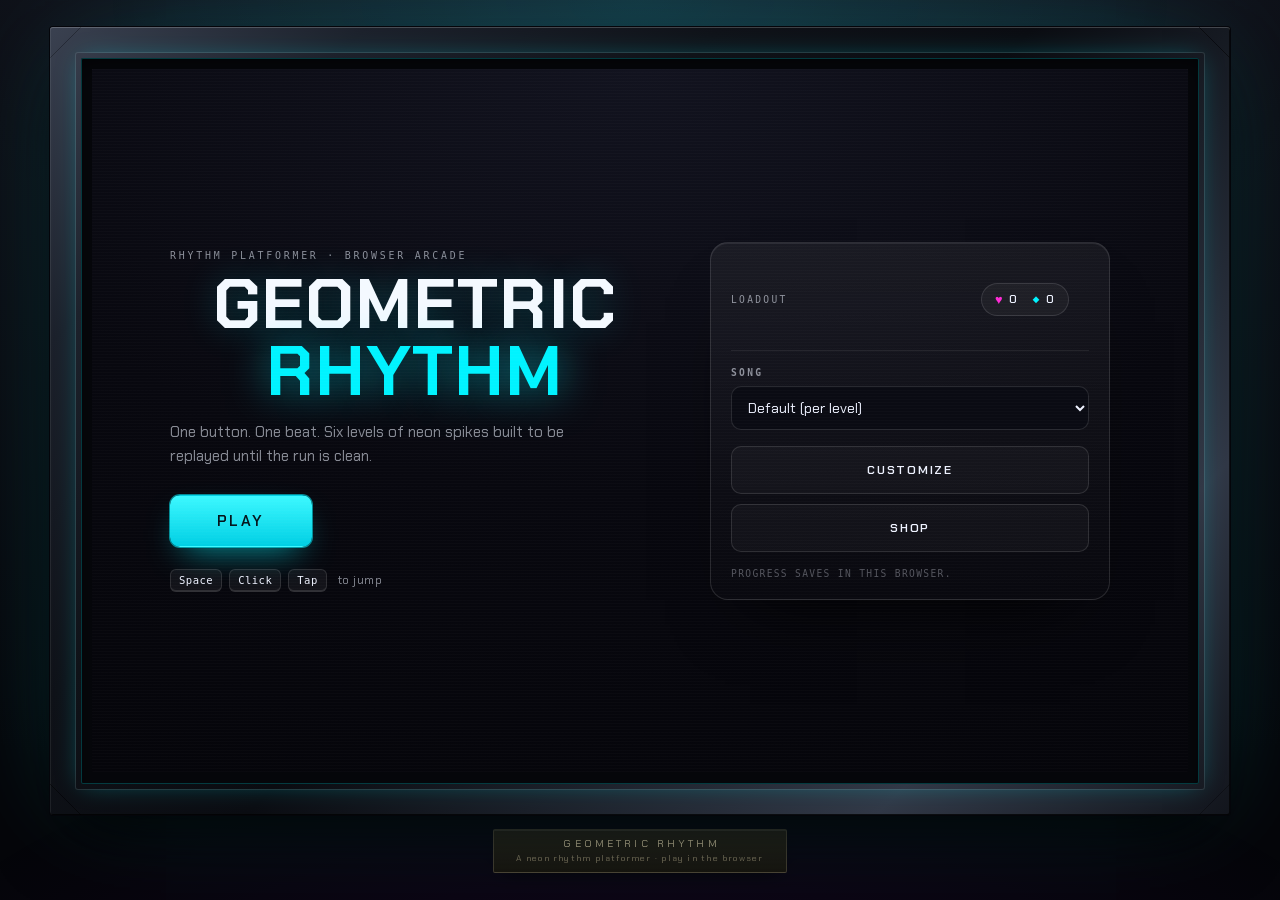
<file: index.html>
<!DOCTYPE html>
<html lang="en">
<head>
    <meta charset="UTF-8">
    <meta name="viewport" content="width=device-width, initial-scale=1.0">
    <meta name="description" content="A Geometry Dash-inspired rhythm platformer game">
    <meta name="theme-color" content="#0a0a0a">
    <title>Geometric Rhythm</title>
    <link rel="icon" href="data:image/svg+xml,%3Csvg%20xmlns='http://www.w3.org/2000/svg'%20viewBox='0%200%2032%2032'%3E%3Crect%20width='32'%20height='32'%20rx='6'%20fill='%230a0a0a'/%3E%3Cpath%20d='M16%204%20L28%2016%20L16%2028%20L4%2016%20Z'%20fill='%2300f3ff'/%3E%3Cpath%20d='M16%209%20L23%2016%20L16%2023%20L9%2016%20Z'%20fill='%2339ff14'/%3E%3C/svg%3E">
    <link rel="preconnect" href="https://fonts.googleapis.com">
    <link rel="preconnect" href="https://fonts.gstatic.com" crossorigin>
    <link rel="stylesheet" href="https://fonts.googleapis.com/css2?family=Chakra+Petch:wght@400;500;600;700&display=swap">
    <link rel="stylesheet" href="style.css?v=2">
    <link rel="stylesheet" href="frame.css?v=2">
    <link rel="stylesheet" href="ui.css?v=2">
</head>
<body>
    <div class="room">
        <figure class="frame">
            <div class="frame__moulding">
                <div class="frame__mat">
                    <div id="game-container">
                        <canvas id="gameCanvas"></canvas>

                        <div id="hud">
                            <div id="progress-container">
                                <div id="progress-bar" role="progressbar" aria-valuenow="0" aria-valuemin="0" aria-valuemax="100"></div>
                            </div>
                            <div class="hud__bar">
                                <div id="score" aria-label="Level progress">0%</div>
                                <button id="mute-btn" type="button" title="Mute music" aria-pressed="false">MUSIC: ON</button>
                            </div>
                        </div>

                        <!-- Main menu -->
                        <div id="main-menu" class="overlay">
                            <div class="mm">
                                <div class="mm__lead">
                                    <p class="eyebrow">Rhythm platformer · browser arcade</p>
                                    <h1 class="mm__title">GEOMETRIC <span>RHYTHM</span></h1>
                                    <p class="mm__tag">One button. One beat. Six levels of neon spikes built to be replayed until the run is clean.</p>
                                    <button id="play-btn" class="btn btn--primary" type="button">PLAY</button>
                                    <p class="mm__hint">
                                        <kbd>Space</kbd><kbd>Click</kbd><kbd>Tap</kbd>
                                        <span>to jump</span>
                                    </p>
                                </div>

                                <aside class="mm__panel" aria-label="Song and loadout">
                                    <div class="mm__panel-head">
                                        <span class="mm__panel-label">Loadout</span>
                                        <div class="currency-display">♥ 0 &nbsp;◆ 0</div>
                                    </div>

                                    <div class="song-selector-row">
                                        <label for="song-selector">SONG</label>
                                        <select id="song-selector"></select>
                                    </div>

                                    <div class="menu-buttons menu-buttons--stack">
                                        <button id="customize-btn" type="button">CUSTOMIZE</button>
                                        <button id="shop-btn" type="button">SHOP</button>
                                    </div>

                                    <p class="mm__note">Progress saves in this browser.</p>
                                </aside>
                            </div>
                        </div>

                        <!-- Level select -->
                        <div id="level-menu" class="overlay hidden">
                            <div class="screen-head">
                                <button id="exit-levels-btn" class="btn btn--ghost" type="button">&larr; MENU</button>
                                <div class="screen-head__title">
                                    <p class="eyebrow">Campaign</p>
                                    <h1>SELECT LEVEL</h1>
                                </div>
                                <div class="currency-display">♥ 0 &nbsp;◆ 0</div>
                            </div>
                            <div id="level-grid" class="screen-body"></div>
                        </div>

                        <!-- Customize -->
                        <div id="customize-menu" class="overlay hidden">
                            <div class="screen-head">
                                <button id="customize-back-btn" class="btn btn--ghost" type="button">&larr; BACK</button>
                                <div class="screen-head__title">
                                    <p class="eyebrow">Loadout</p>
                                    <h1>CUSTOMIZE</h1>
                                </div>
                                <div class="currency-display">♥ 0 &nbsp;◆ 0</div>
                            </div>
                            <div class="customize-tabs" id="customize-tabs"></div>
                            <div id="customize-grid" class="screen-body"></div>
                        </div>

                        <!-- Shop -->
                        <div id="shop-menu" class="overlay hidden">
                            <div class="screen-head">
                                <button id="shop-back-btn" class="btn btn--ghost" type="button">&larr; BACK</button>
                                <div class="screen-head__title">
                                    <p class="eyebrow">Spend your orbs</p>
                                    <h1>SHOP</h1>
                                </div>
                                <div class="currency-display">♥ 0 &nbsp;◆ 0</div>
                            </div>
                            <div class="customize-tabs" id="shop-tabs"></div>
                            <div id="shop-grid" class="screen-body"></div>
                        </div>

                        <!-- Run ended -->
                        <div id="game-over" class="overlay overlay--result hidden">
                            <div class="panel panel--result">
                                <p class="eyebrow eyebrow--danger">Run ended</p>
                                <h2 id="death-msg">TRY AGAIN</h2>
                                <div id="attempt-display">ATTEMPT 1</div>
                                <div class="menu-buttons">
                                    <button id="restart-btn" class="btn btn--primary" type="button">REPLAY</button>
                                    <button id="menu-btn" class="btn btn--ghost" type="button">LEVELS</button>
                                </div>
                                <button id="feedback-btn" class="link-btn" type="button">Suggestions, feedback &amp; more</button>
                            </div>
                        </div>

                        <!-- Level complete -->
                        <div id="level-complete" class="overlay overlay--result hidden">
                            <div class="panel panel--result">
                                <p class="eyebrow eyebrow--success">Level clear</p>
                                <h2>LEVEL COMPLETE!</h2>
                                <div id="complete-stars"></div>
                                <div id="complete-progress">100%</div>
                                <div id="complete-unlock" class="sub-note"></div>
                                <div class="menu-buttons">
                                    <button id="complete-replay-btn" class="btn btn--primary" type="button">REPLAY</button>
                                    <button id="complete-menu-btn" class="btn btn--ghost" type="button">LEVELS</button>
                                </div>
                            </div>
                        </div>

                        <!-- Feedback -->
                        <div id="feedback-overlay" class="overlay overlay--result hidden">
                            <div class="panel panel--result feedback-panel">
                                <p class="eyebrow">Feedback</p>
                                <h2>SUGGESTIONS &amp; REPORTS</h2>
                                <p class="feedback-note">Tell me what broke, what confused you, or what you'd love to see next. The form opens in a new tab.</p>
                                <a class="btn btn--primary feedback-open" href="https://docs.google.com/forms/d/e/1FAIpQLSfHtF4FDY2DHXI8NNPhvM4j6tvYzHIWeBlbGw7Aly58lAXVkA/viewform" target="_blank" rel="noopener">OPEN THE FORM &#8599;</a>
                                <button id="feedback-close-btn" class="link-btn" type="button">Close</button>
                            </div>
                        </div>
                    </div>
                </div>
            </div>

            <figcaption class="plaque">
                <span class="plaque__title">GEOMETRIC RHYTHM</span>
                <span class="plaque__meta">A neon rhythm platformer · play in the browser</span>
            </figcaption>
        </figure>
    </div>

    <div id="flash-msg" class="hidden" role="status" aria-live="polite"></div>

    <audio id="bg-music" loop preload="auto"></audio>

    <script src="levelData.js?v=2"></script>
    <script src="game.js?v=5"></script>
</body>
</html>
</file>
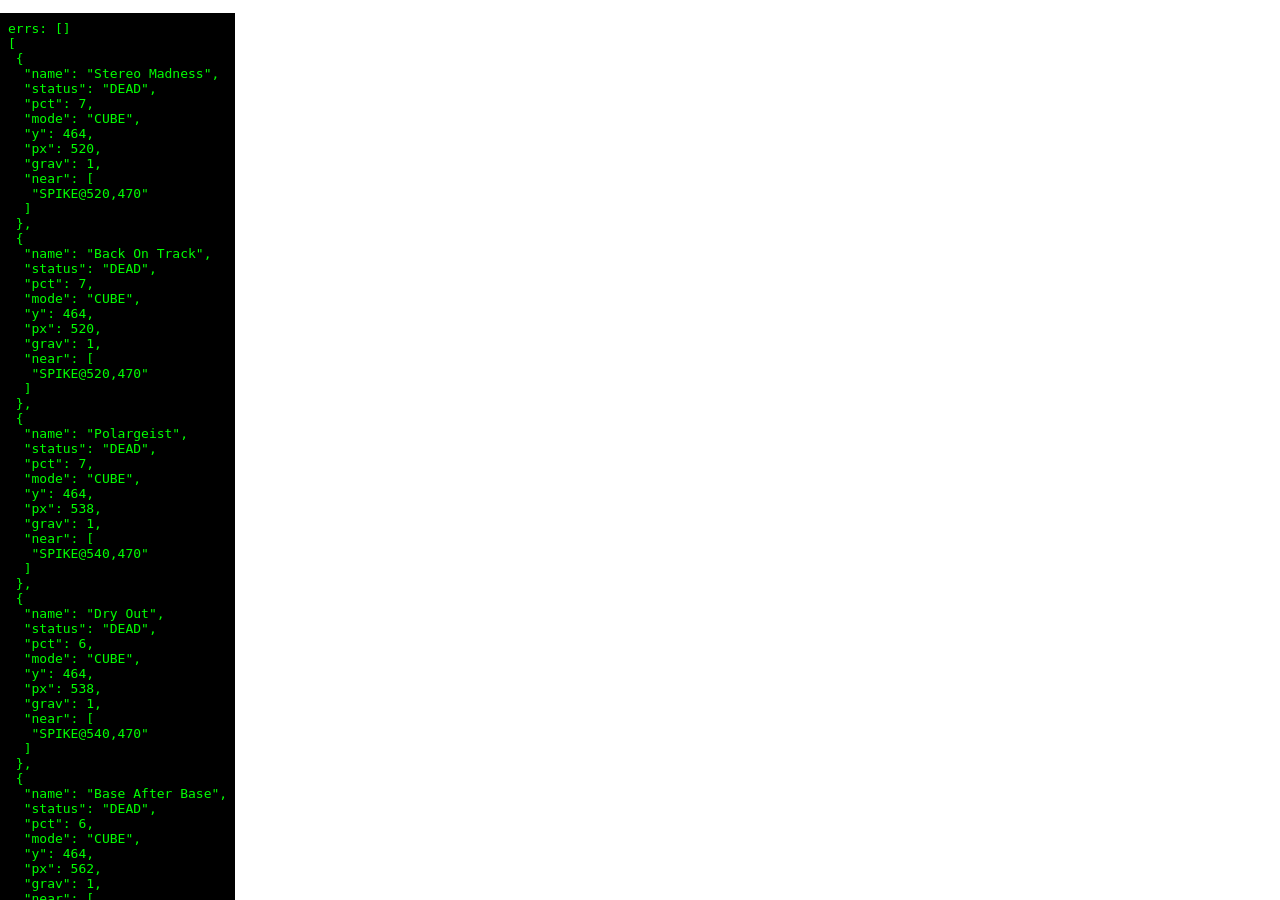
<file: gdcompletability.html>
<!DOCTYPE html>
<html lang="en">
<head>
    <meta charset="UTF-8">
    <title>GD Completablility Simulation</title>
</head>
<body>
    <canvas id="gameCanvas" width="960" height="540"></canvas>
    <div id="death-msg" style="display:none"></div>
    <div id="attempt-display" style="display:none"></div>
    <div id="game-over" class="hidden"></div>
    <div id="flash-msg" class="hidden"></div>
    <audio id="bg-music" loop></audio>
    <script src="levelData.js"></script>
    <script src="game.js"></script>
    <script>
    // ===== Receding-horizon autopilot driving the real engine =====
    // gameState stays MENU so game.js's rAF loop stays inert.
    const results = [];
    window.__errs = [];
    window.addEventListener('error', e => window.__errs.push(String(e.message) + ' @' + (e.lineno || '?')));

    let hz = [];          // solid hazards sorted by x
    let allSorted = [];   // every object sorted by x
    let saved = null;
    const FULL_OBJS = () => levelObjectsSnapshot;

    function prepLevel(idx) {
        levelData = LEVELS[idx];
        currentSpeed = levelData.speed;
        levelObjectsSnapshot = JSON.parse(JSON.stringify(levelData.objects));
        levelData.objects = JSON.parse(JSON.stringify(levelObjectsSnapshot));
        hz = levelData.objects
            .filter(o => (o.type === 'BLOCK' && o.y < 468) || o.type === 'SPIKE')
            .sort((a, b) => a.x - b.x);
        allSorted = [...levelData.objects].sort((a, b) => a.x - b.x);
        levelX = 0;
        player.reset();
        player.x = 100;
        player.y = GROUND_Y - TILE_SIZE;
    }

    function hazardWithin(px, range) {
        let lo = 0, hi = hz.length;
        while (lo < hi) { const m = (lo + hi) >> 1; if (hz[m].x + 30 < px - range) lo = m + 1; else hi = m; }
        return lo < hz.length && hz[lo].x < px + range;
    }

    function snap() {
        saved = { x: player.x, y: player.y, vy: player.vy, m: player.mode, g: player.gravity, gr: player.isGrounded, lx: levelX };
    }
    function restore() {
        player.x = saved.x; player.y = saved.y; player.vy = saved.vy; player.mode = saved.m;
        player.gravity = saved.g; player.isGrounded = saved.gr; levelX = saved.lx; player.isDead = false;
    }

    // simulate `frames` steps with an action; returns distance gained; state restored after
    function roll(action, frames) {
        const px0 = saved.x + saved.lx;
        const lo = px0 - 120, hi = px0 + currentSpeed * frames * 2 + 240;
        let a = 0, b = allSorted.length;
        while (a < b) { const m = (a + b) >> 1; if (allSorted[m].x + 60 < lo) a = m + 1; else b = m; }
        let c = a;
        while (c < allSorted.length && allSorted[c].x < hi) c++;
        const windowArr = allSorted.slice(a, c);
        const backup = levelData.objects;
        levelData.objects = windowArr.length ? windowArr : backup.slice(0, 1);
        if (action === 'JUMP') player.jump(true);
        let f = 0;
        for (; f < frames; f++) {
            if (action === 'HOLD') player.jump(true);
            player.update(16.6);
            if (player.isDead || levelX >= levelData.endX) break;
        }
        const d = levelX - saved.lx;
        levelData.objects = backup;
        restore();
        return d;
    }

    function cubeFrame() {
        const px = player.x + levelX;
        if (!hazardWithin(px, 280)) return;
        if (!player.isGrounded) return;
        snap();
        const dNone = roll(null, 55);
        const dJump = roll('JUMP', 55);
        if (dJump > dNone + 0.5) player.jump(true);
    }

    function shipFrame() {
        const px = player.x + levelX;
        if (!hazardWithin(px, 260)) return;
        snap();
        const dRel = roll(null, 42);
        const dHold = roll('HOLD', 42);
        if (dHold > dRel + 0.5) player.jump(true);
    }

    function playLevel(idx) {
        prepLevel(idx);
        const maxFrames = Math.floor(levelData.endX / currentSpeed) + 4000;
        for (let f = 0; f < maxFrames; f++) {
            if (player.mode === 'CUBE' || player.mode === 'ROBOT') cubeFrame();
            else if (player.mode === 'SHIP') shipFrame();
            player.update(16.6);
            if (player.isDead) {
                const px = player.x + levelX;
                const near = [];
                for (const o of levelData.objects) {
                    if (Math.abs(o.x - px) < 140 && Math.abs(o.y - player.y) < 170) near.push(o.type + '@' + o.x + ',' + o.y);
                }
                return { status: 'DEAD', pct: Math.round((levelX / levelData.endX) * 100), mode: player.mode, y: Math.round(player.y), px: Math.round(px), grav: player.gravity, near: near.slice(0, 12) };
            }
            if (levelX >= levelData.endX) {
                return { status: 'WIN', pct: 100 };
            }
        }
        return { status: 'TIMEOUT', pct: Math.round((levelX / levelData.endX) * 100), mode: player.mode, y: Math.round(player.y), px: Math.round(player.x + levelX) };
    }

    function run() {
        try {
            for (let i = 0; i < LEVELS.length; i++) results.push(playLevel(i));
        } catch (e) {
            window.__errs.push('run: ' + e.message);
        }
        const pre = document.createElement('pre');
        pre.style.cssText = 'position:fixed;top:0;left:0;z-index:99999;background:#000;color:#0f0;font-size:13px;padding:8px;white-space:pre-wrap;';
        pre.textContent = 'errs: ' + JSON.stringify(window.__errs) + '\n' + JSON.stringify(results.map(r => ({ name: LEVELS[results.indexOf(r)].name, ...r })), null, 1);
        document.body.appendChild(pre);
    }
    setTimeout(run, 800);
    </script>
</body>
</html>
</file>
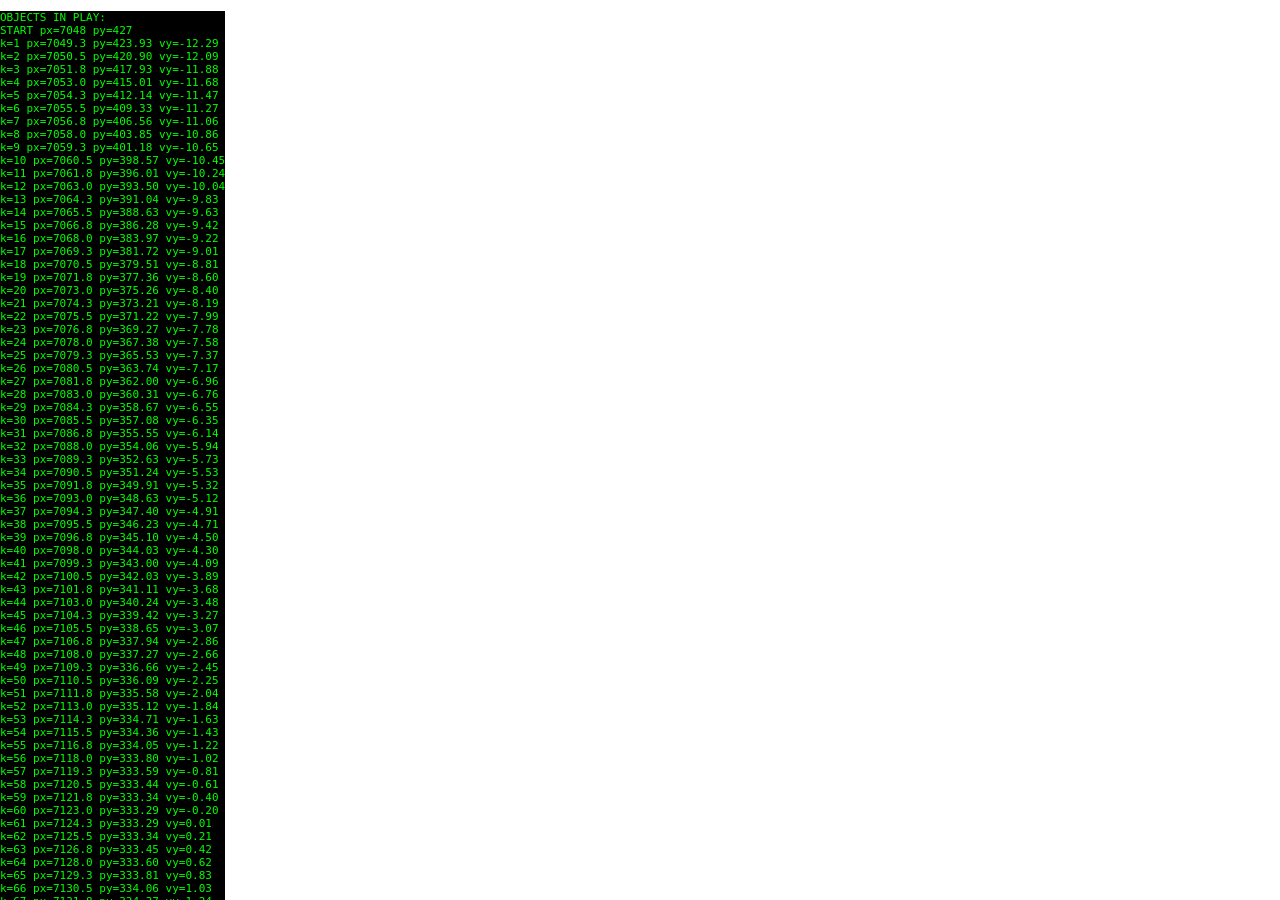
<file: gdpadtest.html>
<!DOCTYPE html>
<html lang="en">
<head><meta charset="UTF-8"><title>Pad Micro Test</title></head>
<body>
    <canvas id="gameCanvas" width="960" height="540"></canvas>
    <div id="death-msg" style="display:none"></div>
    <div id="attempt-display" style="display:none"></div>
    <div id="game-over" class="hidden"></div>
    <div id="flash-msg" class="hidden"></div>
    <audio id="bg-music" loop></audio>
    <script src="levelData.js"></script>
    <script src="game.js"></script>
    <script>
    const out = [];
    Player.prototype.die = function () { this.isDead = true; };
    Player.prototype.handleObjectEffect = function (obj) {
        if (obj.type.indexOf('PAD') === 0) out.push('   >>> PAD FIRED ' + obj.type + '@' + obj.x);
        switch (obj.type) {
            case 'PORTAL_SHIP': this.mode = 'SHIP'; break;
            case 'PORTAL_CUBE': this.mode = 'CUBE'; break;
            case 'PORTAL_GRAVITY_UP': this.gravity = -1; break;
            case 'PORTAL_GRAVITY_DOWN': this.gravity = 1; break;
            case 'PAD_YELLOW': if (!(this.padMask & obj._bit)) { this.padMask |= obj._bit; this.vy = -PAD_FORCE.YELLOW * this.gravity; } break;
            case 'PAD_PINK': if (!(this.padMask & obj._bit)) { this.padMask |= obj._bit; this.vy = -PAD_FORCE.PINK * this.gravity; } break;
            case 'PAD_RED': if (!(this.padMask & obj._bit)) { this.padMask |= obj._bit; this.vy = -PAD_FORCE.RED * this.gravity; } break;
        }
    };

    const IDX = 1; // Back On Track
    levelData = LEVELS[IDX];
    currentSpeed = levelData.speed;
    const snap0 = JSON.parse(JSON.stringify(levelData.objects));
    let bitSeq = 0;
    snap0.forEach(o => { if (o.type.indexOf('PAD') === 0) o._bit = 1 << (bitSeq++); });
    // keep ONLY objects near the tower4 area so nothing else interferes
    const near = snap0.filter(o => o.x >= 6850 && o.x <= 7400);
    out.push('OBJECTS IN PLAY:');
    near.forEach(o => out.push('   ' + o.type + '@' + o.x + ',' + o.y + ' size=' + o.size));
    levelData.objects = near;

    const p = new Player();
    p.x = 100; p.y = GROUND_Y - TILE_SIZE; p.padMask = 0;

    // teleport: we want px (=x+levelX) to start at PX0 grounded on filler top 457 -> py=427
    const PX0 = parseFloat((location.hash || '#7048').slice(1)) || 7048;
    levelX = PX0 - 100;
    p.y = 427; p.vy = 0; p.isGrounded = true; p.prevY = 427;

    out.push('START px=' + (p.x + levelX) + ' py=' + p.y);
    p.jump(true);
    for (let k = 1; k <= 120 && !p.isDead; k++) {
        p.update(16.6 / 4);
        const px = p.x + levelX;
        out.push('k=' + k + ' px=' + px.toFixed(1) + ' py=' + p.y.toFixed(2) + ' vy=' + p.vy.toFixed(2) +
            (p.isDead ? ' DEAD' : '') + (p.isGrounded ? ' G' : ''));
    }
    out.push(p.isDead ? 'RESULT: DIED' : 'RESULT: SURVIVED');

    const pre = document.createElement('pre');
    pre.style.cssText = 'position:fixed;top:0;left:0;z-index:99999;background:#000;color:#0f0;font-size:11px;';
    pre.textContent = out.join('\n');
    document.body.appendChild(pre);
    </script>
</body>
</html>
</file>
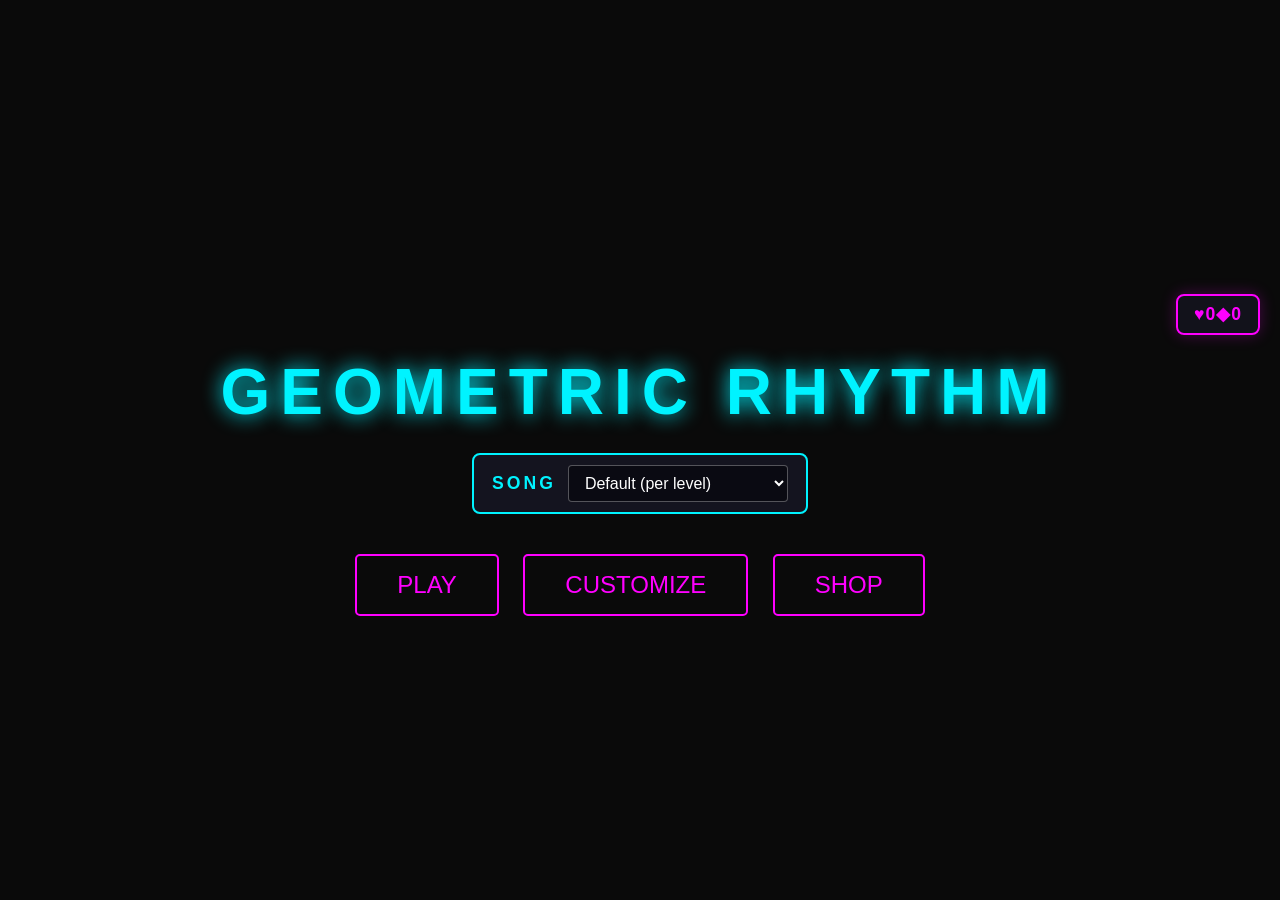
<file: gdport_smoke.html>
<!DOCTYPE html>
<html lang="en">
<head>
    <meta charset="UTF-8">
    <meta name="viewport" content="width=device-width, initial-scale=1.0">
    <title>Geometric Rhythm - Port Smoke</title>
    <link rel="stylesheet" href="style.css">
</head>
<body>
    <div id="game-container">
        <canvas id="gameCanvas"></canvas>

        <div id="hud">
            <div id="progress-container">
                <div id="progress-bar"></div>
            </div>
            <div id="score">0%</div>
            <button id="mute-btn" title="Mute music">MUSIC: ON</button>
        </div>

        <div id="main-menu" class="overlay">
            <div class="currency-display">♥ 0 &nbsp;◆ 0</div>
            <h1>GEOMETRIC RHYTHM</h1>
            <div class="song-selector-row">
                <label for="song-selector">SONG</label>
                <select id="song-selector"></select>
            </div>
            <div class="menu-buttons">
                <button id="play-btn">PLAY</button>
                <button id="customize-btn">CUSTOMIZE</button>
                <button id="shop-btn">SHOP</button>
            </div>
        </div>

        <div id="level-menu" class="overlay hidden">
            <div id="menu-topbar">
                <button id="exit-levels-btn">← EXIT LEVELS</button>
                <h1>SELECT LEVEL</h1>
                <div class="currency-display">♥ 0 &nbsp;◆ 0</div>
            </div>
            <div id="level-grid"></div>
        </div>

        <div id="customize-menu" class="overlay hidden">
            <div id="menu-topbar">
                <button id="customize-back-btn">← BACK</button>
                <h1>CUSTOMIZE</h1>
                <div class="currency-display">♥ 0 &nbsp;◆ 0</div>
            </div>
            <div class="customize-tabs" id="customize-tabs"></div>
            <div id="customize-grid"></div>
        </div>

        <div id="shop-menu" class="overlay hidden">
            <div id="menu-topbar">
                <button id="shop-back-btn">← BACK</button>
                <h1>SHOP</h1>
                <div class="currency-display">♥ 0 &nbsp;◆ 0</div>
            </div>
            <div class="customize-tabs" id="shop-tabs"></div>
            <div id="shop-grid"></div>
        </div>

        <div id="game-over" class="overlay hidden">
            <div class="panel">
                <h2 id="death-msg">TRY AGAIN</h2>
                <div id="attempt-display">ATTEMPT 1</div>
                <div class="menu-buttons">
                    <button id="restart-btn">REPLAY</button>
                    <button id="menu-btn">LEVELS</button>
                </div>
            </div>
        </div>

        <div id="level-complete" class="overlay hidden">
            <div class="panel">
                <h2>LEVEL COMPLETE!</h2>
                <div id="complete-stars"></div>
                <div id="complete-progress">100%</div>
                <div id="complete-unlock" class="sub-note"></div>
                <div class="menu-buttons">
                    <button id="complete-replay-btn">REPLAY</button>
                    <button id="complete-menu-btn">LEVELS</button>
                </div>
            </div>
        </div>
    </div>

    <div id="flash-msg" class="hidden"></div>
    <audio id="bg-music" loop></audio>

    <script src="levelData.js"></script>
    <script src="game.js"></script>
    <script>
    // ===== Smoke test driver =====
    const results = [];
    function check(name, cond) {
        results.push({ name, ok: !!cond });
        if (!cond) console.error('FAIL: ' + name);
    }
    window.__errs = [];
    window.addEventListener('error', e => window.__errs.push(String(e.message)));
    window.addEventListener('unhandledrejection', e => window.__errs.push('REJ: ' + String(e.reason)));

    const run = () => {
        try {
            check('LEVELS 6', LEVELS.length === 6);
            check('SM objects real', LEVELS[0].objects.length > 50);
            check('no COIN objects', LEVELS.every(l => l.objects.filter(o => o.type === 'COIN').length === 0));
            check('endX real', LEVELS.every(l => l.endX > 5000));
            check('GD GRAVITY (moderate-easy)', GRAVITY === 0.82);
            check('GD JUMP (moderate-easy)', JUMP_FORCE === -12.5);
            check('speeds valid', LEVELS.every(l => l.speed >= 5 && l.speed <= 8));

            // GD gameplay elements
            const allPads = LEVELS.flatMap(l => l.objects).filter(o => o.type.startsWith('PAD_'));
            check('pads exist', allPads.length > 0);
            check('SM has pads', LEVELS[0].objects.filter(o => o.type.startsWith('PAD_')).length > 0);
            const allPortals = LEVELS.flatMap(l => l.objects).filter(o => o.type.startsWith('PORTAL_'));
            check('portals exist', allPortals.length > 0);
            check('SM has ship portals', LEVELS[0].objects.filter(o => o.type === 'PORTAL_SHIP').length >= 2);
            check('has saws or move_saws', LEVELS.flatMap(l => l.objects).filter(o => o.type === 'SAW' || o.type === 'MOVE_SAW').length > 0);

            // Physics simulation checks (bypass collisions)
            const saveObjs = levelData.objects;
            levelData.objects = [];
            const simCube = new Player();
            simCube.x = -1000; simCube.y = 470; simCube.vy = 0; simCube.mode = 'CUBE'; simCube.isGrounded = true;
            simCube.jump();
            let apex = 0;
            for (let i = 0; i < 120; i++) { simCube.update(16.6); apex = Math.max(apex, 470 - simCube.y); }
            check('cube jump apex ~95.3 (moderate)', Math.abs(apex - 95.3) < 8);

            const simPad = new Player();
            simPad.x = -1000; simPad.y = 470; simPad.vy = 0; simPad.mode = 'CUBE';
            simPad.vy = -PAD_FORCE.YELLOW;
            apex = 0;
            for (let i = 0; i < 120; i++) { simPad.update(16.6); apex = Math.max(apex, 470 - simPad.y); }
            check('yellow pad apex ~136.8 (moderate)', Math.abs(apex - 136.8) < 8);

            const simRed = new Player();
            simRed.x = -1000; simRed.y = 470; simRed.vy = 0; simRed.mode = 'CUBE';
            simRed.vy = -PAD_FORCE.RED;
            apex = 0;
            for (let i = 0; i < 160; i++) { simRed.update(16.6); apex = Math.max(apex, 470 - simRed.y); }
            check('red pad apex ~243.9 (moderate)', Math.abs(apex - 243.9) < 12);

            const simShip = new Player();
            simShip.x = -1000; simShip.y = 400; simShip.vy = 0; simShip.mode = 'SHIP';
            const y0 = simShip.y;
            for (let i = 0; i < 60; i++) { simShip.update(16.6); simShip.jump(true); }
            check('ship rises when held', simShip.y < y0 - 60);

            const simShip2 = new Player();
            simShip2.x = -1000; simShip2.y = 300; simShip2.vy = 0; simShip2.mode = 'SHIP';
            const y1 = simShip2.y;
            for (let i = 0; i < 60; i++) { simShip2.update(16.6); }
            check('ship falls when released', simShip2.y > y1 + 30);
            levelData.objects = saveObjs;

            check('song selector exists', !!document.getElementById('song-selector'));
            check('song selector has options', document.getElementById('song-selector').children.length >= 2);
            check('no initial errs', window.__errs.length === 0);
            startLevel(0);
            setTimeout(() => {
                try {
                    check('game running', gameState === 'PLAYING' || gameState === 'GAMEOVER');
                    check('levelX advanced', levelX > 0);
                    check('objects drawn (no draw errors)', window.__errs.length === 0);
                } catch (e) { check('run2 err', false); window.__errs.push(e.message); }
                finish();
            }, 400);
        } catch (e) {
            window.__errs.push('run: ' + e.message);
            check('main block ok', false);
            finish();
        }
    };

    function finish() {
        const pass = results.filter(r => r.ok).length;
        const pre = document.createElement('pre');
        pre.style.cssText = 'position:fixed;top:0;left:0;z-index:99999;background:#000;color:#0f0;font-size:12px;padding:8px;white-space:pre-wrap;max-height:90vh;overflow:auto;';
        pre.textContent = 'PASS ' + pass + '/' + results.length + '\n' + results.map(r => (r.ok ? 'PASS' : 'FAIL') + ': ' + r.name).join('\n') + '\n\nerrs: ' + JSON.stringify(window.__errs);
        document.body.appendChild(pre);
    }

    setTimeout(run, 1200);
    </script>
</body>
</html>
</file>
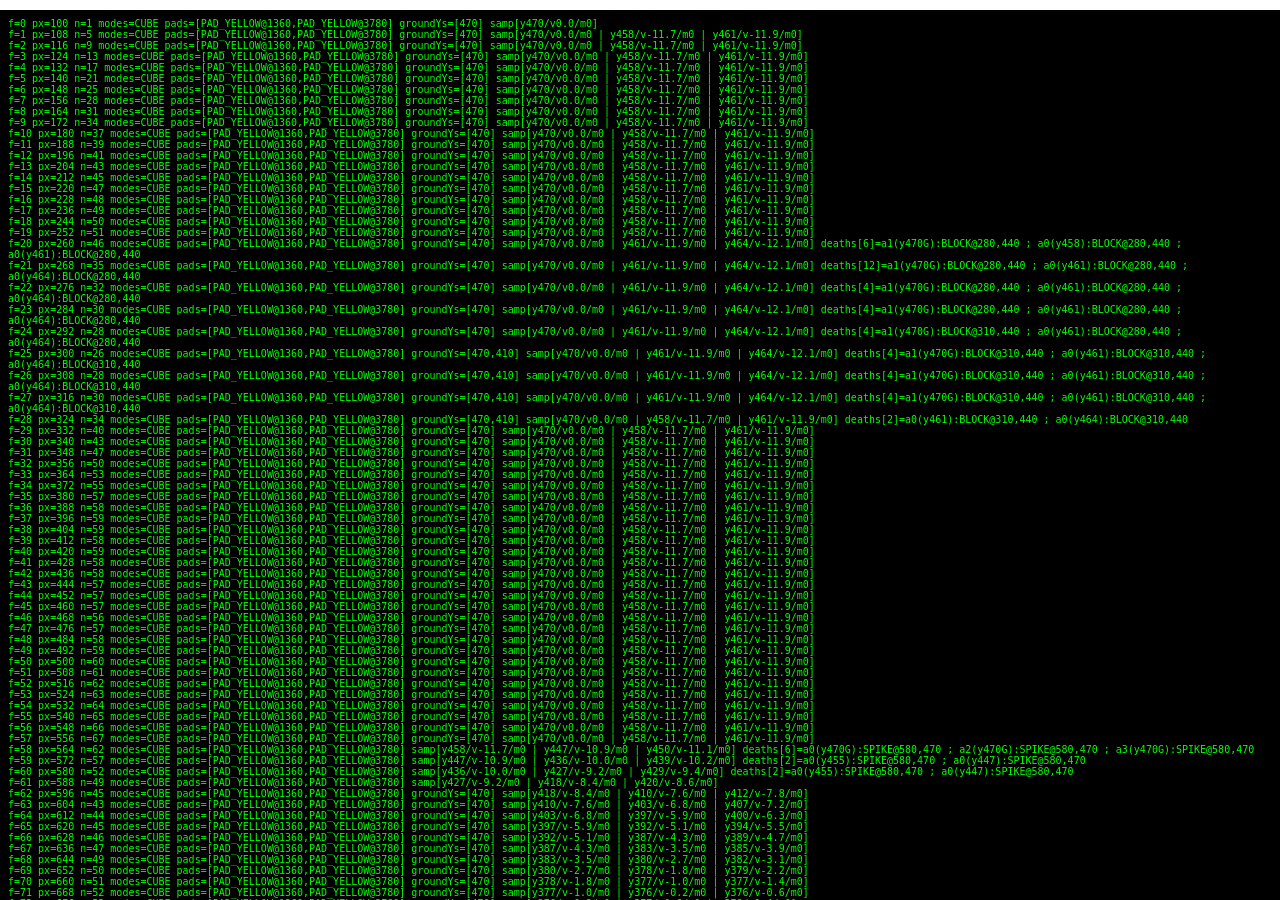
<file: gdsdebug.html>
<!DOCTYPE html>
<html lang="en">
<head>
    <meta charset="UTF-8">
    <title>Solver Debug</title>
</head>
<body>
    <canvas id="gameCanvas" width="960" height="540"></canvas>
    <div id="death-msg" style="display:none"></div>
    <div id="attempt-display" style="display:none"></div>
    <div id="game-over" class="hidden"></div>
    <div id="flash-msg" class="hidden"></div>
    <audio id="bg-music" loop></audio>
    <script src="levelData.js"></script>
    <script src="game.js"></script>
    <script>
    const out = [];
    let lastKiller = null;
    Player.prototype.die = function () { this.isDead = true; };
    Player.prototype.handleObjectEffect = function (obj) {
        switch (obj.type) {
            case 'PORTAL_SHIP': this.mode = 'SHIP'; break;
            case 'PORTAL_CUBE': this.mode = 'CUBE'; break;
            case 'PORTAL_GRAVITY_UP': this.gravity = -1; break;
            case 'PORTAL_GRAVITY_DOWN': this.gravity = 1; break;
            case 'PAD_YELLOW':
                if (!(this.padMask & obj._bit)) { this.padMask |= obj._bit; this.vy = -PAD_FORCE.YELLOW * this.gravity; }
                break;
            case 'PAD_PINK':
                if (!(this.padMask & obj._bit)) { this.padMask |= obj._bit; this.vy = -PAD_FORCE.PINK * this.gravity; }
                break;
            case 'PAD_RED':
                if (!(this.padMask & obj._bit)) { this.padMask |= obj._bit; this.vy = -PAD_FORCE.RED * this.gravity; }
                break;
        }
    };

    let padFires = 0;
    const patchedHandle = Player.prototype.handleObjectEffect;
    Player.prototype.handleObjectEffect = function (obj) {
        if (obj.type.indexOf('PAD') === 0) {
            padFires++;
            out.push('   >> PAD FIRE ' + obj.type + '@' + obj.x + ' bit=' + obj._bit +
                ' py=' + this.y.toFixed(1) + ' px=' + (this.x + levelX).toFixed(1) + ' vy=' + this.vy.toFixed(2));
        }
        patchedHandle.call(this, obj);
    };

    const origCollide = Player.prototype.collideBlock;
    Player.prototype.collideBlock = function (obj, px, py, ps) {
        const preDead = this.isDead;
        origCollide.call(this, obj, px, py, ps);
        if (!preDead && this.isDead) lastKiller = 'BLOCK@' + obj.x + ',' + obj.y;
    };
    const origSpike = Player.prototype.spikeHit;
    Player.prototype.spikeHit = function (obj, px, py, ps) {
        const r = origSpike.call(this, obj, px, py, ps);
        if (r) lastKiller = 'SPIKE@' + obj.x + ',' + obj.y;
        return r;
    };

    // URL hash: #<levelIdx>
    const IDX = parseInt((location.hash || '#5').slice(1)) || 0;
    const LAYER_CAP = 1500;

    levelData = LEVELS[IDX];
    currentSpeed = levelData.speed;
    const snap0 = JSON.parse(JSON.stringify(levelData.objects));
    const allSorted = [...snap0].sort((a, b) => a.x - b.x);
    let bitSeq = 0;
    allSorted.forEach(o => { if (o.type.indexOf('PAD') === 0) o._bit = 1 << (bitSeq++); });
    const vx = currentSpeed;

    function mk(src) {
        const p = new Player();
        p.x = src.x; p.y = src.y; p.vy = src.vy; p.mode = src.mode;
        p.gravity = src.gravity; p.isGrounded = src.isGrounded;
        p.jumpBuffer = src.jumpBuffer; p.padMask = src.padMask || 0;
        p.speedMultiplier = src.speedMultiplier; p.size = src.size;
        p.prevY = src.prevY;
        return p;
    }
    function keyOf(p) {
        return Math.round(p.y / 2) + '|' + Math.round(p.vy * 2) + '|' + p.mode + '|' + p.gravity + '|' +
               (p.isGrounded ? 1 : 0) + '|' + p.jumpBuffer + '|' + p.padMask;
    }

    const start = new Player();
    start.x = 100; start.y = GROUND_Y - TILE_SIZE; start.padMask = 0;
    let layer = new Map();
    layer.set(keyOf(start), { st: start });

    let capHits = 0;
    for (let f = 0; ; f++) {
        const baseLX = f * vx;
        const next = new Map();
        const pxMid = 100 + baseLX;
        let a = 0, b = allSorted.length;
        while (a < b) { const m = (a + b) >> 1; if (allSorted[m].x + 60 < pxMid - 420) a = m + 1; else b = m; }
        let c = a;
        while (c < allSorted.length && allSorted[c].x < pxMid + 420) c++;
        const backup = levelData.objects;
        levelData.objects = allSorted.slice(a, c);

        const deaths = [];
        for (const [k, node] of layer) {
            const m0 = node.st.mode;
            const actsToTry = (m0 === 'SHIP' || m0 === 'WAVE') ? [0, 1] :
                              node.st.isGrounded ? [0, 1, 2, 3, 4] : [0];
            for (const act of actsToTry) {
                const st = mk(node.st);
                levelX = baseLX;
                lastKiller = null;
                let died = false;
                for (let s = 0; s < 4; s++) {
                    if ((m0 === 'SHIP' || m0 === 'WAVE') && act === 1) st.jump(true);
                    if (s === act - 1) st.jump(true);
                    st.update(16.6 / 4);
                    if (st.isDead) { died = true; break; }
                }
                levelX = baseLX;
                if (died) { deaths.push('a' + act + '(y' + Math.round(node.st.y) + (node.st.isGrounded ? 'G' : '') + '):' + lastKiller); continue; }
                const nk = keyOf(st);
                if (!next.has(nk)) next.set(nk, { st });
            }
        }
        levelData.objects = backup;

        const vals = [...next.values()];
        const groundSet = [...new Set(vals.filter(n => n.st.isGrounded).map(n => Math.round(n.st.y)))];
        const modes = [...new Set(vals.map(n => n.st.mode))].join('/');
        const padInSlice = levelData.objects.filter(o => o.type.indexOf('PAD') === 0).map(o => o.type + '@' + o.x).join(',');
        const sample = vals.slice(0, 3).map(n => 'y' + n.st.y.toFixed(0) + '/v' + n.st.vy.toFixed(1) + '/m' + (n.st.padMask || 0)).join(' | ');
        if (next.size > LAYER_CAP) {
            let i = 0;
            for (const kk of next.keys()) { if (++i > LAYER_CAP) { next.delete(kk); capHits++; } }
        }
        out.push('f=' + f + ' px=' + Math.round(pxMid) + ' n=' + next.size +
            ' modes=' + modes +
            (padInSlice ? ' pads=[' + padInSlice + ']' : '') +
            (groundSet.length ? ' groundYs=[' + groundSet.join(',') + ']' : '') +
            ' samp[' + sample + ']' +
            (deaths.length ? ' deaths[' + deaths.length + ']=' + deaths.slice(0, 3).join(' ; ') : ''));
        layer = next;
        if (layer.size === 0) { out.push('EXTINCT at px=' + Math.round(pxMid)); break; }
        if (baseLX >= levelData.endX) { out.push('REACHED END'); break; }
    }
    out.push('capHits=' + capHits);

    const pre = document.createElement('pre');
    pre.style.cssText = 'position:fixed;top:0;left:0;z-index:99999;background:#000;color:#0f0;font-size:10px;padding:8px;white-space:pre-wrap;';
    pre.textContent = out.join('\n');
    document.body.appendChild(pre);
    </script>
</body>
</html>
</file>
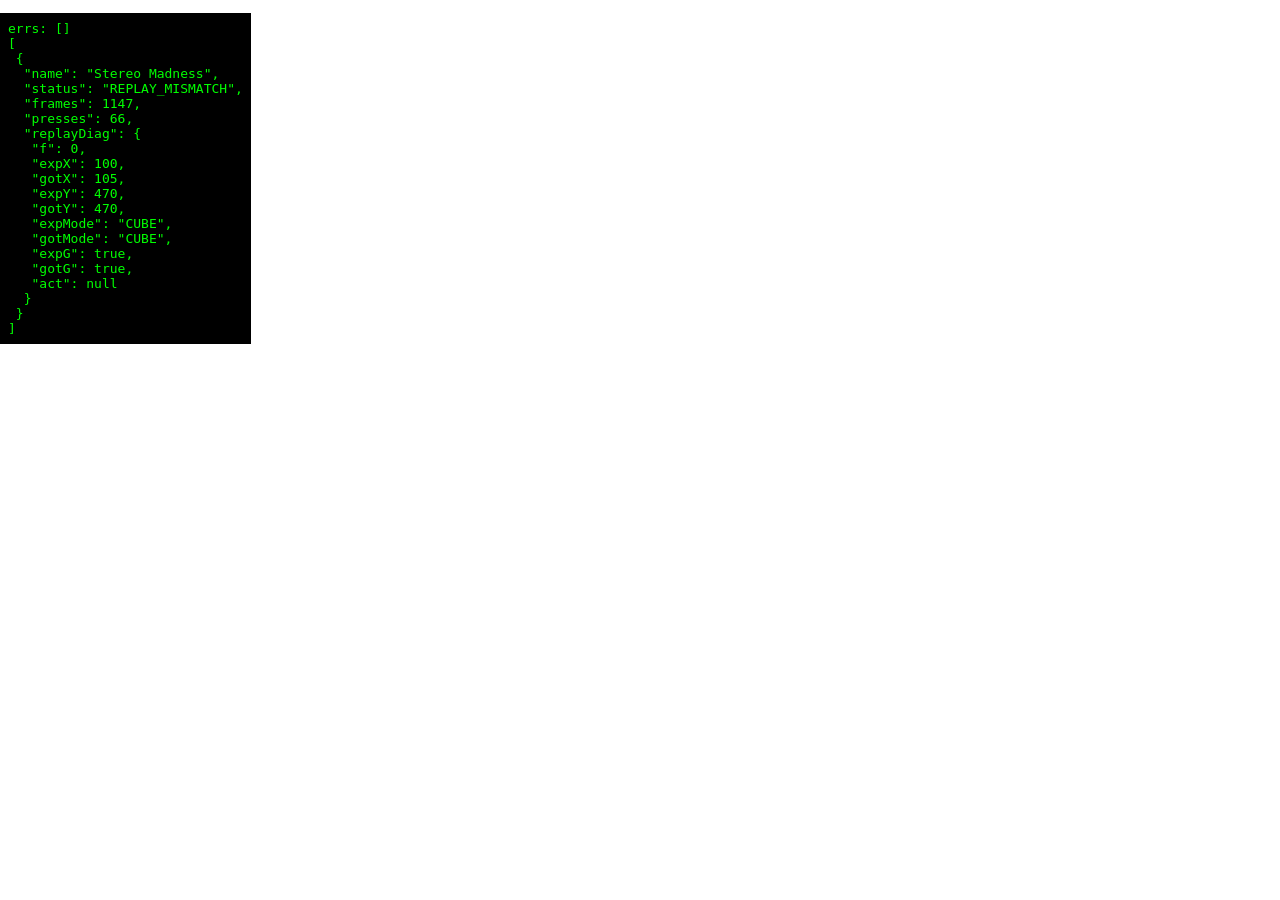
<file: gdsolver.html>
<!DOCTYPE html>
<html lang="en">
<head>
    <meta charset="UTF-8">
    <title>GD Exact Completeness Solver</title>
</head>
<body>
    <canvas id="gameCanvas" width="960" height="540"></canvas>
    <div id="death-msg" style="display:none"></div>
    <div id="attempt-display" style="display:none"></div>
    <div id="game-over" class="hidden"></div>
    <div id="flash-msg" class="hidden"></div>
    <audio id="bg-music" loop></audio>
    <script src="levelData.js"></script>
    <script src="game.js"></script>
    <script>
    // ===== Exact BFS solver over deterministic engine physics =====
    // Run one level: gdsolver.html#0 .. #5   (all: gdsolver.html#all)
    const results = [];
    window.__errs = [];
    window.addEventListener('error', e => window.__errs.push(String(e.message) + ' @' + (e.lineno || '?')));

    Player.prototype.die = function () { this.isDead = true; };
    Player.prototype.handleObjectEffect = function (obj) {
        switch (obj.type) {
            case 'PORTAL_SHIP': this.mode = 'SHIP'; break;
            case 'PORTAL_BALL': this.mode = 'BALL'; break;
            case 'PORTAL_UFO': this.mode = 'UFO'; break;
            case 'PORTAL_WAVE': this.mode = 'WAVE'; break;
            case 'PORTAL_SWING': this.mode = 'SWING'; break;
            case 'PORTAL_CUBE': this.mode = 'CUBE'; break;
            case 'PORTAL_GRAVITY_UP': this.gravity = -1; break;
            case 'PORTAL_GRAVITY_DOWN': this.gravity = 1; break;
            case 'SIZE_MINI': this.size = 0.6; break;
            case 'SIZE_BIG': this.size = 1; break;
            case 'SPEED_05': currentSpeed = levelData.speed * 0.5; break;
            case 'SPEED_1': currentSpeed = levelData.speed; break;
            case 'SPEED_2': currentSpeed = levelData.speed * 2; break;
            case 'PAD_YELLOW':
                if (!(this.padMask & obj._bit)) { this.padMask |= obj._bit; this.vy = -PAD_FORCE.YELLOW * this.gravity; }
                break;
            case 'PAD_PINK':
                if (!(this.padMask & obj._bit)) { this.padMask |= obj._bit; this.vy = -PAD_FORCE.PINK * this.gravity; }
                break;
            case 'PAD_RED':
                if (!(this.padMask & obj._bit)) { this.padMask |= obj._bit; this.vy = -PAD_FORCE.RED * this.gravity; }
                break;
            case 'PAD_JUMP':
                if (!(this.padMask & obj._bit)) { this.padMask |= obj._bit; this.vy = -PAD_FORCE.YELLOW * this.gravity; }
                break;
            case 'ORB_JUMP':
                if (!(this.padMask & obj._bit)) { this.padMask |= obj._bit; this.vy = JUMP_FORCE * 1.2 * this.gravity; }
                break;
            case 'ORB_GRAVITY':
                if (!(this.padMask & obj._bit)) { this.padMask |= obj._bit; this.gravity *= -1; }
                break;
            case 'ORB_BLACK':
                if (!(this.padMask & obj._bit)) { this.padMask |= obj._bit; this.vy = -JUMP_FORCE * 1.5 * this.gravity; }
                break;
        }
    };

    const LAYER_CAP = 4000;
    let allSorted = [], vxFrame = 0, lastKiller = null, capHits = [], dbgLog = [];

    const origCollide = Player.prototype.collideBlock;
    Player.prototype.collideBlock = function (obj, px, py, ps) {
        const preDead = this.isDead;
        origCollide.call(this, obj, px, py, ps);
        if (!preDead && this.isDead) lastKiller = 'BLOCK@' + obj.x + ',' + obj.y;
    };
    const origSpikeFn = Player.prototype.spikeHit;
    Player.prototype.spikeHit = function (obj, px, py, ps) {
        const r = origSpikeFn.call(this, obj, px, py, ps);
        if (r) lastKiller = 'SPIKE@' + obj.x + ',' + obj.y;
        return r;
    };
    let padFireLog = [];
    const preHarnessHandle = Player.prototype.handleObjectEffect;
    Player.prototype.handleObjectEffect = function (obj) {
        if (obj.type.indexOf('PAD') === 0 && obj.x > 7000 && obj.x < 7200) {
            padFireLog.push('FIRE ' + obj.type + '@' + obj.x + ' px=' + (this.x + levelX).toFixed(1) + ' py=' + this.y.toFixed(1));
        }
        preHarnessHandle.call(this, obj);
    };

    function copyState(src) {
        const p = new Player();
        p.x = src.x; p.y = src.y; p.vy = src.vy; p.mode = src.mode;
        p.gravity = src.gravity; p.isGrounded = src.isGrounded;
        p.jumpBuffer = src.jumpBuffer; p.padMask = src.padMask;
        p.speedMultiplier = src.speedMultiplier; p.size = src.size;
        p.prevY = src.prevY;
        p.pxOff = src.pxOff || 0;
        return p;
    }
    function keyOf(p) {
        // pxOff: sub-frame x offset from the frame-canonical position, quantized
        // to the 1.3px physics-substep grid. Horizontal speed is constant, so
        // the offset is invariant frame-to-frame; carrying it preserves the
        // continuous player positions GD's tight windows require.
        return Math.round(p.y / 2) + '|' + Math.round(p.vy * 2) + '|' + p.mode + '|' + p.gravity + '|' +
               (p.isGrounded ? 1 : 0) + '|' + p.jumpBuffer + '|' + p.padMask + '|' + Math.round((p.pxOff || 0) / 1.3);
    }

    function solve(idx) {
        capHits = []; dbgLog = [];
        levelData = LEVELS[idx];
        currentSpeed = levelData.speed;
        levelObjectsSnapshot = JSON.parse(JSON.stringify(levelData.objects));
        allSorted = [...levelObjectsSnapshot].sort((a, b) => a.x - b.x);
        let bit = 1;
        for (const o of allSorted) {
            if (o.type.indexOf('PAD_') === 0) { o._bit = bit; bit *= 2; }
        }

        vxFrame = currentSpeed;
        const start = new Player();
        start.x = 100; start.y = GROUND_Y - TILE_SIZE; start.padMask = 0; start.pxOff = 0;

        let layer = new Map();
        layer.set(keyOf(start), { st: start, pk: null, act: null, pparent: null, ax: start.x });
        let winNode = null;
        const layers = [];
        let winKey = null, winFrame = -1, winAct = null, winOff = 0, furthestX = 0;

        const LAYER_DBG = location.hash.indexOf('dbg') >= 0;
        const genSteps = [];   // substep count per generation, replayed verbatim
        let coveredLX = 0;
        for (let f = 0; f <= 30000 && winKey === null && layer.size > 0; f++) {
            const baseLX = coveredLX;
            const next = new Map();
            const pxMid = 100 + baseLX;
            const lo = pxMid - 420, hi = pxMid + 420;
            let a = 0, b = allSorted.length;
            while (a < b) { const m = (a + b) >> 1; if (allSorted[m].x + 60 < lo) a = m + 1; else b = m; }
            let c = a;
            while (c < allSorted.length && allSorted[c].x < hi) c++;
            const backup = levelData.objects;
            levelData.objects = allSorted.slice(a, c);

            let dbgDeaths = null;
            if (LAYER_DBG && baseLX > 11150 && baseLX < 11630) dbgDeaths = [];
            let capDropped = 0;

            // Branching gate: presses only matter near interactive geometry
            // (max jump span ~139px -> 150px lookahead). The gate decides
            // pxOff re-anchoring; actions themselves branch every generation.
            // pxOff anchors a state's true x to its generation-canonical x so
            // mid-tick landings can press at their exact landing spot next
            // generation instead of waiting for the frame boundary (tight pad
            // windows like BoT's tower pad need this).
            const pxHere = 100 + baseLX;
            let nearStuff = false;
            for (const o of levelData.objects) {
                if (o.x > pxHere + 150) break;
                if (o.x >= pxHere - 40 && !(o.type === 'BLOCK' && o.y >= 468)) { nearStuff = true; break; }
            }
            const NSUB = 4;
            const dxLayer = currentSpeed;
            genSteps.push(NSUB);

            const pushChild = (stVar, actTag, parentNode) => {
                if (baseLX + dxLayer >= levelData.endX) {
                    if (winKey === null) {
                        winKey = (parentNode && parentNode.pk) || '__root__';
                        winFrame = f; winAct = actTag; winOff = 0;
                        winNode = { st: stVar, act: actTag, pparent: parentNode || null, ax: stVar.x + baseLX };
                    }
                    return;
                }
                if (baseLX > furthestX) furthestX = baseLX;
                const nk = keyOf(stVar);
                if (!next.has(nk)) {
                    if (next.size < LAYER_CAP) next.set(nk, { st: stVar, pk: parentNode ? parentNode.pk : null, act: actTag, pparent: parentNode || null, ax: stVar.x + baseLX });
                    else capDropped++;
                }
            };

            for (const [k, node] of layer) {
                const m0 = node.st.mode;
                const actsToTry = (m0 === 'SHIP' || m0 === 'WAVE') ? [0, 1] :
                                  node.st.isGrounded ? [0, 1, 2, 3, 4] : [0];
                for (const act of actsToTry) {
                    const st = copyState(node.st);
                    levelX = baseLX;
                    lastKiller = null;
                    let died = false;
                    let forked = false;
                    for (let s = 0; s < NSUB; s++) {
                        if (node.st.mode === 'SHIP' && act === 1) st.jump(true); // hold all ticks
                        if (s === act - 1) st.jump(true);
                        const wasG = st.isGrounded;
                        st.update(16.6 / NSUB);
                        // Reactive fork: landed mid-generation -> jump 1 or 2
                        // ticks after touchdown (real GD accepts input every
                        // tick; frame-anchored acts cannot express this).
                        if (!forked && !wasG && st.isGrounded && nearStuff && s < NSUB - 1) {
                            forked = true;
                            for (const delay of [1, 2]) {
                                const st2 = copyState(st);
                                let died2 = false;
                                for (let s2 = s + 1; s2 < NSUB; s2++) {
                                    if (s2 === s + delay) st2.jump(true);
                                    st2.update(16.6 / NSUB);
                                    if (st2.isDead) { died2 = true; break; }
                                }
                                if (!died2) pushChild(st2, -(s * 10 + delay), node);
                            }
                        }
                        if (st.isDead) { died = true; break; }
                    }
                    levelX = baseLX;
                    if (died) { if (dbgDeaths) dbgDeaths.push('a' + act + '@y' + Math.round(node.st.y) + (node.st.isGrounded ? 'G' : '') + ':' + lastKiller); continue; }
                    pushChild(st, act, node);
                }
                if (winKey !== null) break;
            }
            levelData.objects = backup;
            layers.push(next);
            coveredLX += dxLayer;
            if (capDropped) capHits.push({ lx: Math.round(baseLX), dropped: capDropped });
            if (dbgDeaths) dbgLog.push('f=' + f + ' lx=' + Math.round(baseLX) + ' in=' + layer.size + ' out=' + next.size +
                (capDropped ? ' CAPDROP=' + capDropped : '') +
                ' ys=[' + [...next.values()].map(n => Math.round(n.st.y)).slice(0, 10).join(',') + ']' +
                ' offs=[' + [...new Set([...next.values()].map(n => Math.round((n.st.pxOff || 0) * 10) / 10))].slice(0, 12).join(',') + ']' +
                (dbgDeaths.length ? ' D[' + dbgDeaths.slice(0, 5).join(';') + ']' : ''));
            layer = next;
            if (layer.size === 0) break;
        }

        if (winKey === null) {
            const wx = 100 + furthestX;
            const near = [];
            for (const o of allSorted) {
                if (Math.abs(o.x - wx) > 170 || (o.type === 'BLOCK' && o.y >= 468)) continue;
                near.push(o.type + '@' + o.x + ',' + o.y);
            }
            return { status: 'UNSOLVABLE', pct: Math.round((furthestX / levelData.endX) * 100), wallX: Math.round(furthestX), capHits: capHits.length ? capHits.slice(-8) : undefined, dbg: dbgLog.length ? dbgLog.slice(-40) : undefined, padFires: padFireLog.length ? padFireLog.slice(-12) : undefined, near: near.slice(0, 16) };
        }

        // reconstruct press/release script by walking stored parent refs
        // (dedup-merged maps make key-based lookup unreliable for replay)
        const acts = [];
        const pathStates = [];
        let cur = winNode;
        while (cur) { acts.push(cur.act); pathStates.push(cur); cur = cur.pparent; }
        acts.reverse();
        pathStates.reverse();

        // replay script on pristine objects to confirm
        levelData.objects = JSON.parse(JSON.stringify(levelObjectsSnapshot));
        const rp = new Player();
        rp.x = 100; rp.y = GROUND_Y - TILE_SIZE; rp.padMask = 0;
        let ok = false;
        let replayDiag = null;
        {
            let lxAcc = 0;
            for (let f = 0; f <= winFrame + 4; f++) {
                const nsub = genSteps[f] !== undefined ? genSteps[f] : 4;
                levelX = lxAcc + winOff;
                const act = f < acts.length ? acts[f] : 0;
                const shipHold = (rp.mode === 'SHIP' && act === 1);
                let landed = false, landS = -1;
                for (let s = 0; s < nsub; s++) {
                    if (shipHold) rp.jump(true);
                    else if (act > 0) { if (s === act - 1) rp.jump(true); }
                    else if (act < 0) {
                        const rd = (-act) % 10;
                        if (landed && s === landS + rd) rp.jump(true);
                    }
                    const wasG = rp.isGrounded;
                    rp.update(16.6 / nsub);
                    if (!landed && !wasG && rp.isGrounded) { landed = true; landS = s; }
                    if (rp.isDead) break;
                }
                if (rp.isDead) break;
                lxAcc += currentSpeed * nsub / 4;
                if (lxAcc + winOff >= levelData.endX) { ok = true; break; }
                if (pathStates[f + 1]) {
                    const exp = pathStates[f + 1];
                    if (Math.abs((rp.x + lxAcc) - exp.ax) > 1.5 || Math.abs(rp.y - exp.st.y) > 2.5 || rp.mode !== exp.st.mode || rp.isGrounded !== exp.st.isGrounded) {
                        replayDiag = { f: f, expX: Math.round(exp.ax), gotX: Math.round(rp.x + lxAcc), expY: Math.round(exp.st.y), gotY: Math.round(rp.y), expMode: exp.st.mode, gotMode: rp.mode, expG: exp.st.isGrounded, gotG: rp.isGrounded, act: act };
                        ok = false; break;
                    }
                }
            }
        }
        return {
            status: ok ? 'SOLVED' : 'REPLAY_MISMATCH',
            frames: winFrame,
            presses: acts.filter(a => a).length,
            replayDiag: replayDiag
        };
    }

    function run() {
        const h = location.hash.replace('#', '');
        const idxs = h === 'all' ? LEVELS.map((_, i) => i) : [parseInt(h || '0', 10)];
        try {
            for (const i of idxs) results.push({ name: LEVELS[i].name, ...solve(i) });
        } catch (e) {
            window.__errs.push('run: ' + e.message + ' | ' + (e.stack || '').split('\n')[1]);
        }
        const pre = document.createElement('pre');
        pre.style.cssText = 'position:fixed;top:0;left:0;z-index:99999;background:#000;color:#0f0;font-size:13px;padding:8px;white-space:pre-wrap;';
        pre.textContent = 'errs: ' + JSON.stringify(window.__errs) + '\n' + JSON.stringify(results, null, 1);
        document.body.appendChild(pre);
    }
    setTimeout(run, 800);
    </script>
</body>
</html>
</file>
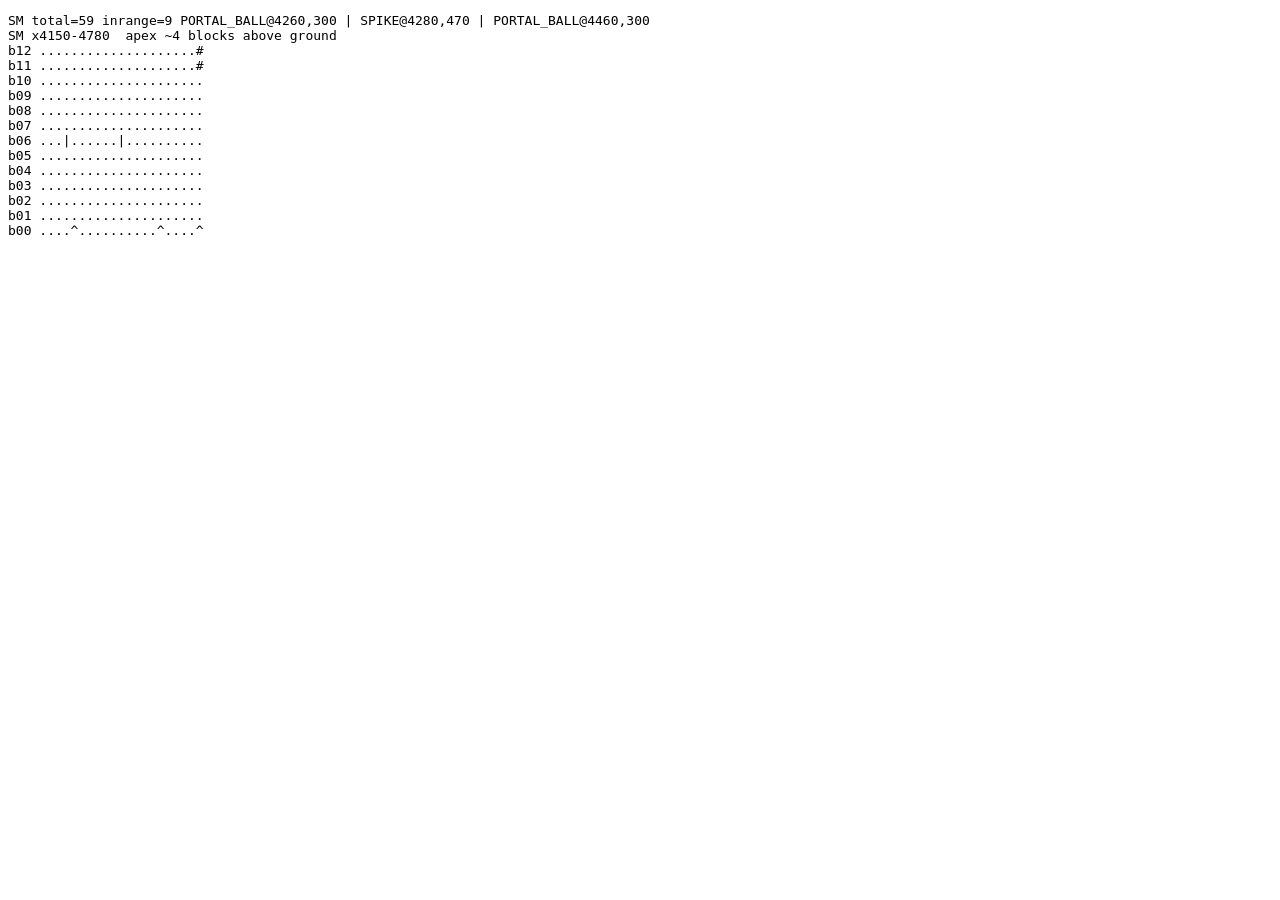
<file: render_ascii.html>
﻿<!DOCTYPE html><html><head><meta charset="utf-8"></head><body><pre id="out"></pre>
<script src="levelData.js"></script>
<script>
try {
  var L=LEVELS[0];
  var x0=4150, x1=4780, GROUND=500;
  var cell=30;
  var W=Math.ceil((x1-x0)/cell);
  var H=13;
  var grid=[];
  for(var r=0;r<H;r++){ grid.push([]); for(var c=0;c<W;c++){ grid[r].push('.'); } }
  function setC(cx, ytop, ybot){
    var c=Math.floor((cx-x0)/cell);
    if(c<0||c>=W) return;
    var topB=Math.floor((GROUND-ytop)/cell), botB=Math.floor((GROUND-ybot)/cell);
    for(var b=topB;b<=botB;b++){ if(b>=0&&b<H){ grid[b][c]='#'; } }
  }
  for(var i=0;i<L.objects.length;i++){
    var o=L.objects[i], t=o.type;
    if(o.x<x0||o.x>x1) continue;
    var c=Math.floor((o.x-x0)/cell);
    if(c<0||c>=W) continue;
    if(t==='BLOCK'){ setC(o.x, o.y+o.size/2, o.y-o.size/2); }
    else if(t.indexOf('SPIKE')===0){ var rr=Math.floor((GROUND-(o.y+o.size/2))/cell); if(rr>=0&&rr<H) grid[rr][c]='^'; }
    else if(t==='PAD_YELLOW'){ var rr=Math.floor((GROUND-o.y)/cell); if(rr>=0&&rr<H) grid[rr][c]='Y'; }
    else if(t==='PAD_PINK'){ var rr=Math.floor((GROUND-o.y)/cell); if(rr>=0&&rr<H) grid[rr][c]='P'; }
    else if(t==='PAD_RED'){ var rr=Math.floor((GROUND-o.y)/cell); if(rr>=0&&rr<H) grid[rr][c]='R'; }
    else if(t.indexOf('PORTAL')===0){ var rr=Math.floor((GROUND-o.y)/cell); if(rr>=0&&rr<H) grid[rr][c]='|'; }
  }
  var cnt=0, dbg=[];
  for(var i=0;i<L.objects.length;i++){
    var o=L.objects[i], t=o.type;
    if(o.x>=x0&&o.x<=x1){ cnt++; if(cnt<=3) dbg.push(o.type+'@'+o.x+','+o.y); }
  }
  var lines=[];
  lines.push('SM total='+L.objects.length+' inrange='+cnt+' '+(dbg.join(' | ')));
  lines.push('SM x'+x0+'-'+x1+'  apex ~4 blocks above ground');
  for(var r=H-1;r>=0;r--){ lines.push('b'+('0'+r).slice(-2)+' '+grid[r].join('')); }
  document.getElementById('out').textContent=lines.join('\n');
} catch(e){ document.getElementById('out').textContent='ERR '+e.message+' | '+(e.stack||''); }
</script></body></html>
</file>
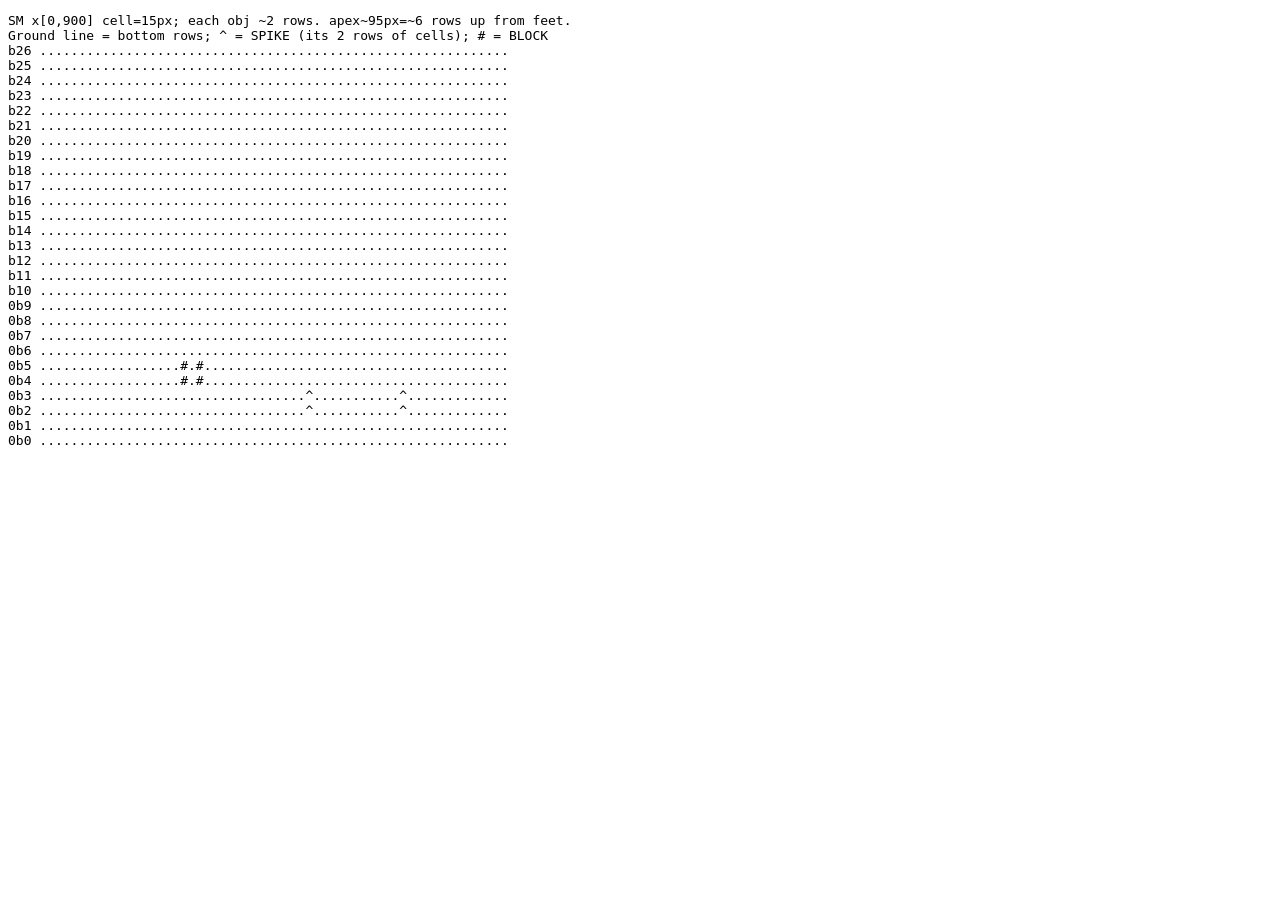
<file: render_fine.html>
<!DOCTYPE html><html><head><meta charset="utf-8"></head><body><pre id="out"></pre>
<script src="levelData.js"></script>
<script>
// Fine ASCII render: cell=15px. Show SM x[0,900], and mark BLOCK/SPIKE/PAD.
var L=LEVELS[0];
var x0=0,x1=900,cell=15,GROUND=500;
var W=Math.ceil((x1-x0)/cell), H=Math.floor((GROUND-100)/cell)+1; // y 100..500
var grid=[];
for(var r=0;r<H;r++){grid.push([]);for(var c=0;c<W;c++){grid[r].push('.');}}
function put(cx, r0, r1, ch){
  var c=Math.floor((cx-x0)/cell);
  if(c<0||c>=W)return;
  for(var r=r0;r<=r1;r++){if(r>=0&&r<H)grid[r][c]=ch;}
}
for(var i=0;i<L.objects.length;i++){
  var o=L.objects[i];
  if(o.x<x0||o.x>x1)continue;
  var c=Math.floor((o.x-x0)/cell);
  var rc=Math.floor((GROUND-o.y)/cell);   // row of object top
  if(o.type==='BLOCK'){ put(o.x, rc, rc+1, '#'); }
  else if(o.type==='SPIKE'){ put(o.x, rc, rc+1, '^'); }
  else if(o.type==='PAD_YELLOW'){ put(o.x, rc-1, rc, 'Y'); }
  else if(o.type==='PAD_PINK'){ put(o.x, rc-1, rc, 'P'); }
  else if(o.type==='PAD_RED'){ put(o.x, rc-1, rc, 'R'); }
}
var lines=[];
lines.push('SM x[0,900] cell=15px; each obj ~2 rows. apex~95px=~6 rows up from feet.');
lines.push('Ground line = bottom rows; ^ = SPIKE (its 2 rows of cells); # = BLOCK');
for(var r=H-1;r>=0;r--){ lines.push(('b'+r).padStart(3,'0')+' '+grid[r].join('')); }
document.getElementById('out').textContent=lines.join('\n');
</script></body></html>
</file>
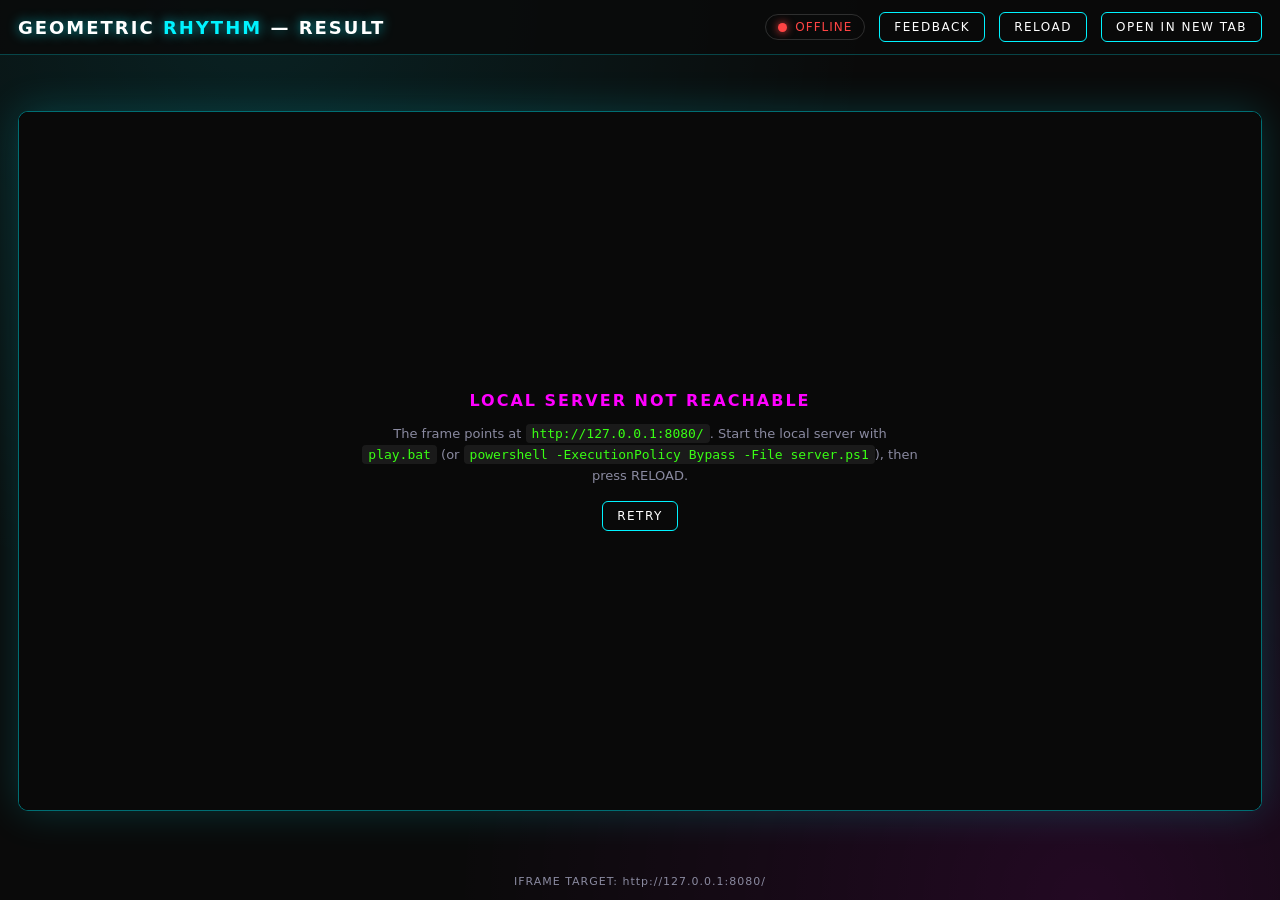
<file: result.html>
<!DOCTYPE html>
<html lang="en">
<head>
    <meta charset="UTF-8">
    <meta name="viewport" content="width=device-width, initial-scale=1.0">
    <title>Geometric Rhythm — Result</title>
    <link rel="icon" href="data:image/svg+xml,%3Csvg%20xmlns='http://www.w3.org/2000/svg'%20viewBox='0%200%2032%2032'%3E%3Crect%20width='32'%20height='32'%20rx='6'%20fill='%230a0a0a'/%3E%3Cpath%20d='M16%204%20L28%2016%20L16%2028%20L4%2016%20Z'%20fill='%2300f3ff'/%3E%3Cpath%20d='M16%209%20L23%2016%20L16%2023%20L9%2016%20Z'%20fill='%2339ff14'/%3E%3C/svg%3E">
    <style>
        :root {
            --neon-blue: #00f3ff;
            --neon-green: #39ff14;
            --neon-pink: #ff00ff;
            --bg-dark: #0a0a0a;
            --panel: #12121a;
            --text: #ffffff;
            --muted: #8a8aa0;
            --local: "http://127.0.0.1:8080/";
        }
        * { box-sizing: border-box; }
        html, body { height: 100%; }
        body {
            margin: 0;
            background:
                radial-gradient(circle at 20% 0%, rgba(0, 243, 255, .10), transparent 45%),
                radial-gradient(circle at 85% 100%, rgba(255, 0, 255, .10), transparent 45%),
                var(--bg-dark);
            color: var(--text);
            font-family: "Segoe UI", system-ui, -apple-system, sans-serif;
            display: flex;
            flex-direction: column;
        }
        header {
            display: flex;
            flex-wrap: wrap;
            align-items: center;
            gap: 14px;
            padding: 12px 18px;
            border-bottom: 1px solid rgba(0, 243, 255, .25);
            background: rgba(10, 10, 10, .85);
        }
        h1 {
            margin: 0;
            font-size: 18px;
            letter-spacing: 2px;
            text-shadow: 0 0 12px rgba(0, 243, 255, .65);
        }
        h1 span { color: var(--neon-blue); }
        .spacer { flex: 1 1 auto; }
        .status {
            display: inline-flex;
            align-items: center;
            gap: 8px;
            font-size: 12px;
            letter-spacing: 1px;
            color: var(--muted);
            border: 1px solid rgba(255, 255, 255, .15);
            border-radius: 999px;
            padding: 5px 12px;
        }
        .dot {
            width: 9px; height: 9px; border-radius: 50%;
            background: var(--muted);
            box-shadow: 0 0 8px currentColor;
        }
        .status.online .dot { background: var(--neon-green); color: var(--neon-green); }
        .status.online { color: var(--neon-green); }
        .status.offline .dot { background: #ff4444; color: #ff4444; }
        .status.offline { color: #ff4444; }
        button, a.btn {
            font: inherit;
            font-size: 12px;
            letter-spacing: 1.5px;
            text-decoration: none;
            color: var(--text);
            background: transparent;
            border: 1px solid var(--neon-blue);
            border-radius: 6px;
            padding: 7px 14px;
            cursor: pointer;
            transition: background .15s, box-shadow .15s;
        }
        button:hover, a.btn:hover {
            background: rgba(0, 243, 255, .14);
            box-shadow: 0 0 14px rgba(0, 243, 255, .45);
        }
        main {
            flex: 1 1 auto;
            display: flex;
            align-items: center;
            justify-content: center;
            padding: 18px;
        }
        .frame-wrap {
            position: relative;
            width: min(1600px, 100%);
            aspect-ratio: 16 / 9;
            max-height: 100%;
            border: 1px solid rgba(0, 243, 255, .45);
            border-radius: 10px;
            overflow: hidden;
            background: #000;
            box-shadow: 0 0 40px rgba(0, 243, 255, .18), inset 0 0 0 1px rgba(255, 255, 255, .04);
        }
        iframe {
            display: block;
            width: 100%;
            height: 100%;
            border: 0;
            background: #000;
        }
        .offline-panel {
            position: absolute;
            inset: 0;
            display: none;
            flex-direction: column;
            align-items: center;
            justify-content: center;
            gap: 14px;
            padding: 24px;
            text-align: center;
            background: rgba(10, 10, 10, .94);
        }
        .offline-panel.show { display: flex; }
        .offline-panel h2 { margin: 0; font-size: 16px; letter-spacing: 2px; color: var(--neon-pink); }
        .offline-panel p { margin: 0; max-width: 560px; color: var(--muted); font-size: 13px; line-height: 1.6; }
        /* Feedback form modal */
        .modal {
            position: fixed;
            inset: 0;
            z-index: 50;
            display: none;
            align-items: center;
            justify-content: center;
            padding: 24px;
            background: rgba(0, 0, 0, .75);
            backdrop-filter: blur(3px);
        }
        .modal.show { display: flex; }
        .modal-panel {
            display: flex;
            flex-direction: column;
            width: min(760px, 100%);
            height: min(84vh, 860px);
            background: var(--panel);
            border: 2px solid var(--neon-blue);
            border-radius: 12px;
            overflow: hidden;
            box-shadow: 0 0 45px rgba(0, 243, 255, .3);
        }
        .modal-bar {
            display: flex;
            align-items: center;
            gap: 10px;
            padding: 12px 14px;
            border-bottom: 1px solid rgba(0, 243, 255, .25);
        }
        .modal-bar h2 { margin: 0; font-size: 13px; letter-spacing: 2px; }
        .modal-bar .spacer { flex: 1 1 auto; }
        .modal-frame { flex: 1 1 auto; background: #fff; }
        .modal-frame iframe { display: block; width: 100%; height: 100%; border: 0; background: #fff; }
        code {
            font-family: Consolas, monospace;
            background: rgba(255, 255, 255, .07);
            border-radius: 4px;
            padding: 2px 6px;
            color: var(--neon-green);
        }
        footer {
            padding: 8px 18px 12px;
            font-size: 11px;
            letter-spacing: 1px;
            color: var(--muted);
            text-align: center;
        }
        @media (max-width: 700px) {
            h1 { font-size: 15px; }
            header { padding: 10px 12px; }
            main { padding: 10px; }
        }
    </style>
</head>
<body>
    <header>
        <h1>GEOMETRIC <span>RHYTHM</span> — RESULT</h1>
        <div class="spacer"></div>
        <div class="status" id="status"><span class="dot"></span><span id="status-text">CHECKING…</span></div>
        <button id="feedback-btn" type="button">FEEDBACK</button>
        <button id="reload-btn" type="button">RELOAD</button>
        <a class="btn" id="open-btn" href="http://127.0.0.1:8080/" target="_blank" rel="noopener">OPEN IN NEW TAB</a>
    </header>

    <main>
        <div class="frame-wrap">
            <iframe id="game-frame"
                    src="http://127.0.0.1:8080/"
                    title="Geometric Rhythm — local game"
                    allow="autoplay; fullscreen; gamepad"
                    referrerpolicy="no-referrer"></iframe>

            <div id="offline-panel" class="offline-panel">
                <h2>LOCAL SERVER NOT REACHABLE</h2>
                <p>The frame points at <code>http://127.0.0.1:8080/</code>. Start the local server with <code>play.bat</code>
                   (or <code>powershell -ExecutionPolicy Bypass -File server.ps1</code>), then press RELOAD.</p>
                <button id="retry-btn" type="button">RETRY</button>
            </div>
        </div>
    </main>

    <footer>IFRAME TARGET: http://127.0.0.1:8080/</footer>

    <div id="form-modal" class="modal" role="dialog" aria-modal="true" aria-label="Suggestions and reports">
        <div class="modal-panel">
            <div class="modal-bar">
                <h2>SUGGESTIONS, FEEDBACK &amp; MORE</h2>
                <div class="spacer"></div>
                <a class="btn" href="https://docs.google.com/forms/d/e/1FAIpQLSfHtF4FDY2DHXI8NNPhvM4j6tvYzHIWeBlbGw7Aly58lAXVkA/viewform" target="_blank" rel="noopener">OPEN IN NEW TAB</a>
                <button id="form-close" type="button">CLOSE</button>
            </div>
            <div class="modal-frame">
                <iframe id="form-frame"
                        title="Suggestions and reports form"
                        frameborder="0" marginheight="0" marginwidth="0"
                        data-src="https://docs.google.com/forms/d/e/1FAIpQLSfHtF4FDY2DHXI8NNPhvM4j6tvYzHIWeBlbGw7Aly58lAXVkA/viewform?embedded=true"></iframe>
            </div>
        </div>
    </div>

    <script>
        (function () {
            var TARGET = 'http://127.0.0.1:8080/';
            var frame = document.getElementById('game-frame');
            var panel = document.getElementById('offline-panel');
            var status = document.getElementById('status');
            var statusText = document.getElementById('status-text');

            function setStatus(state, label) {
                status.className = 'status ' + state;
                statusText.textContent = label;
                panel.classList.toggle('show', state === 'offline');
            }

            function probe() {
                setStatus('checking', 'CHECKING…');
                var done = false;
                var timer = setTimeout(function () {
                    if (done) return;
                    done = true;
                    setStatus('offline', 'OFFLINE');
                }, 2500);

                fetch(TARGET, { mode: 'no-cors', cache: 'no-store' })
                    .then(function () {
                        if (done) return;
                        done = true;
                        clearTimeout(timer);
                        setStatus('online', 'ONLINE — 127.0.0.1:8080');
                    })
                    .catch(function () {
                        if (done) return;
                        done = true;
                        clearTimeout(timer);
                        setStatus('offline', 'OFFLINE');
                    });
            }

            function reloadFrame() {
                // cache-bust so the iframe really re-fetches the game
                frame.src = TARGET + '?t=' + Date.now();
                probe();
            }

            document.getElementById('reload-btn').addEventListener('click', reloadFrame);
            document.getElementById('retry-btn').addEventListener('click', reloadFrame);
            frame.addEventListener('load', function () {
                // a load event fires even for error pages; probe decides the label
                probe();
            });

            // Feedback form modal (lazy-loaded)
            var formModal = document.getElementById('form-modal');
            var formFrame = document.getElementById('form-frame');

            function openForm() {
                formModal.classList.add('show');
                if (!formFrame.getAttribute('src') && formFrame.dataset.src) {
                    formFrame.src = formFrame.dataset.src;
                }
            }
            function closeForm() {
                formModal.classList.remove('show');
            }

            document.getElementById('feedback-btn').addEventListener('click', openForm);
            document.getElementById('form-close').addEventListener('click', closeForm);
            formModal.addEventListener('click', function (e) { if (e.target === formModal) closeForm(); });
            document.addEventListener('keydown', function (e) { if (e.key === 'Escape') closeForm(); });

            probe();
        })();
    </script>
</body>
</html>
</file>
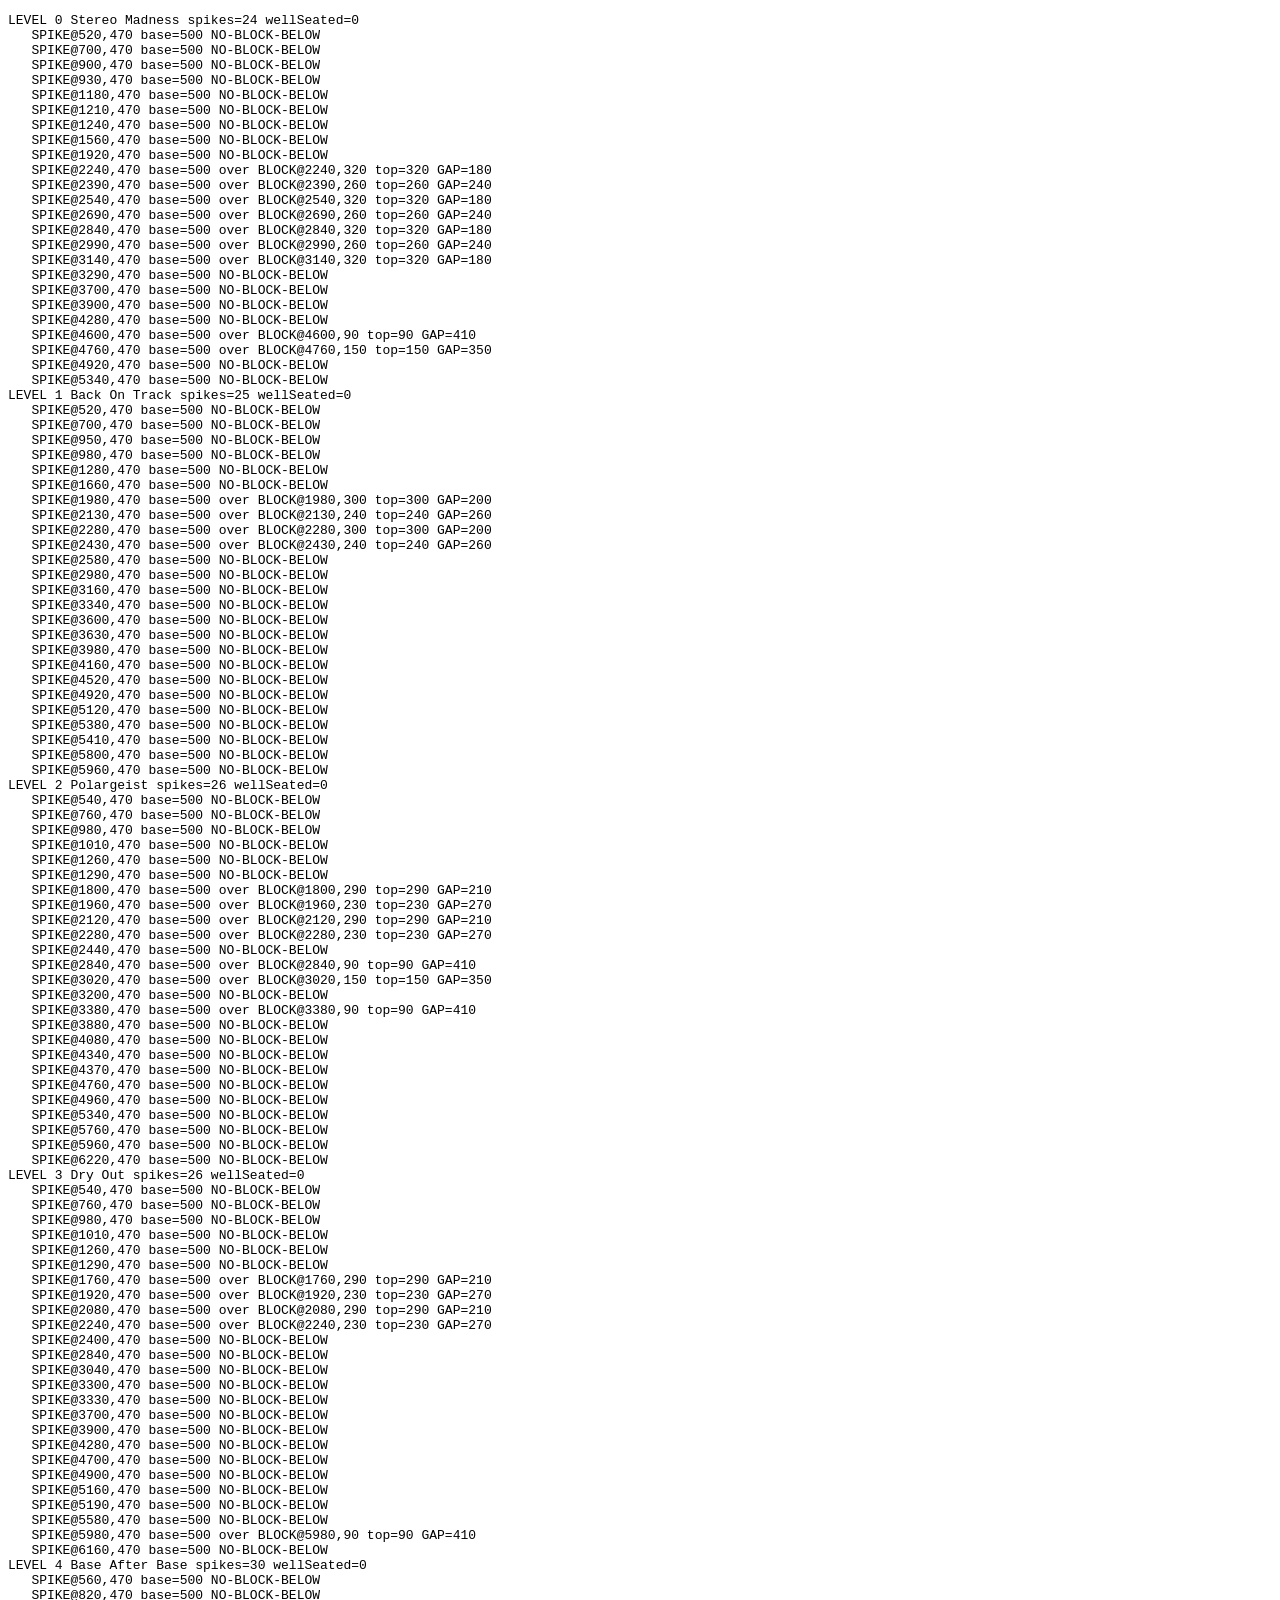
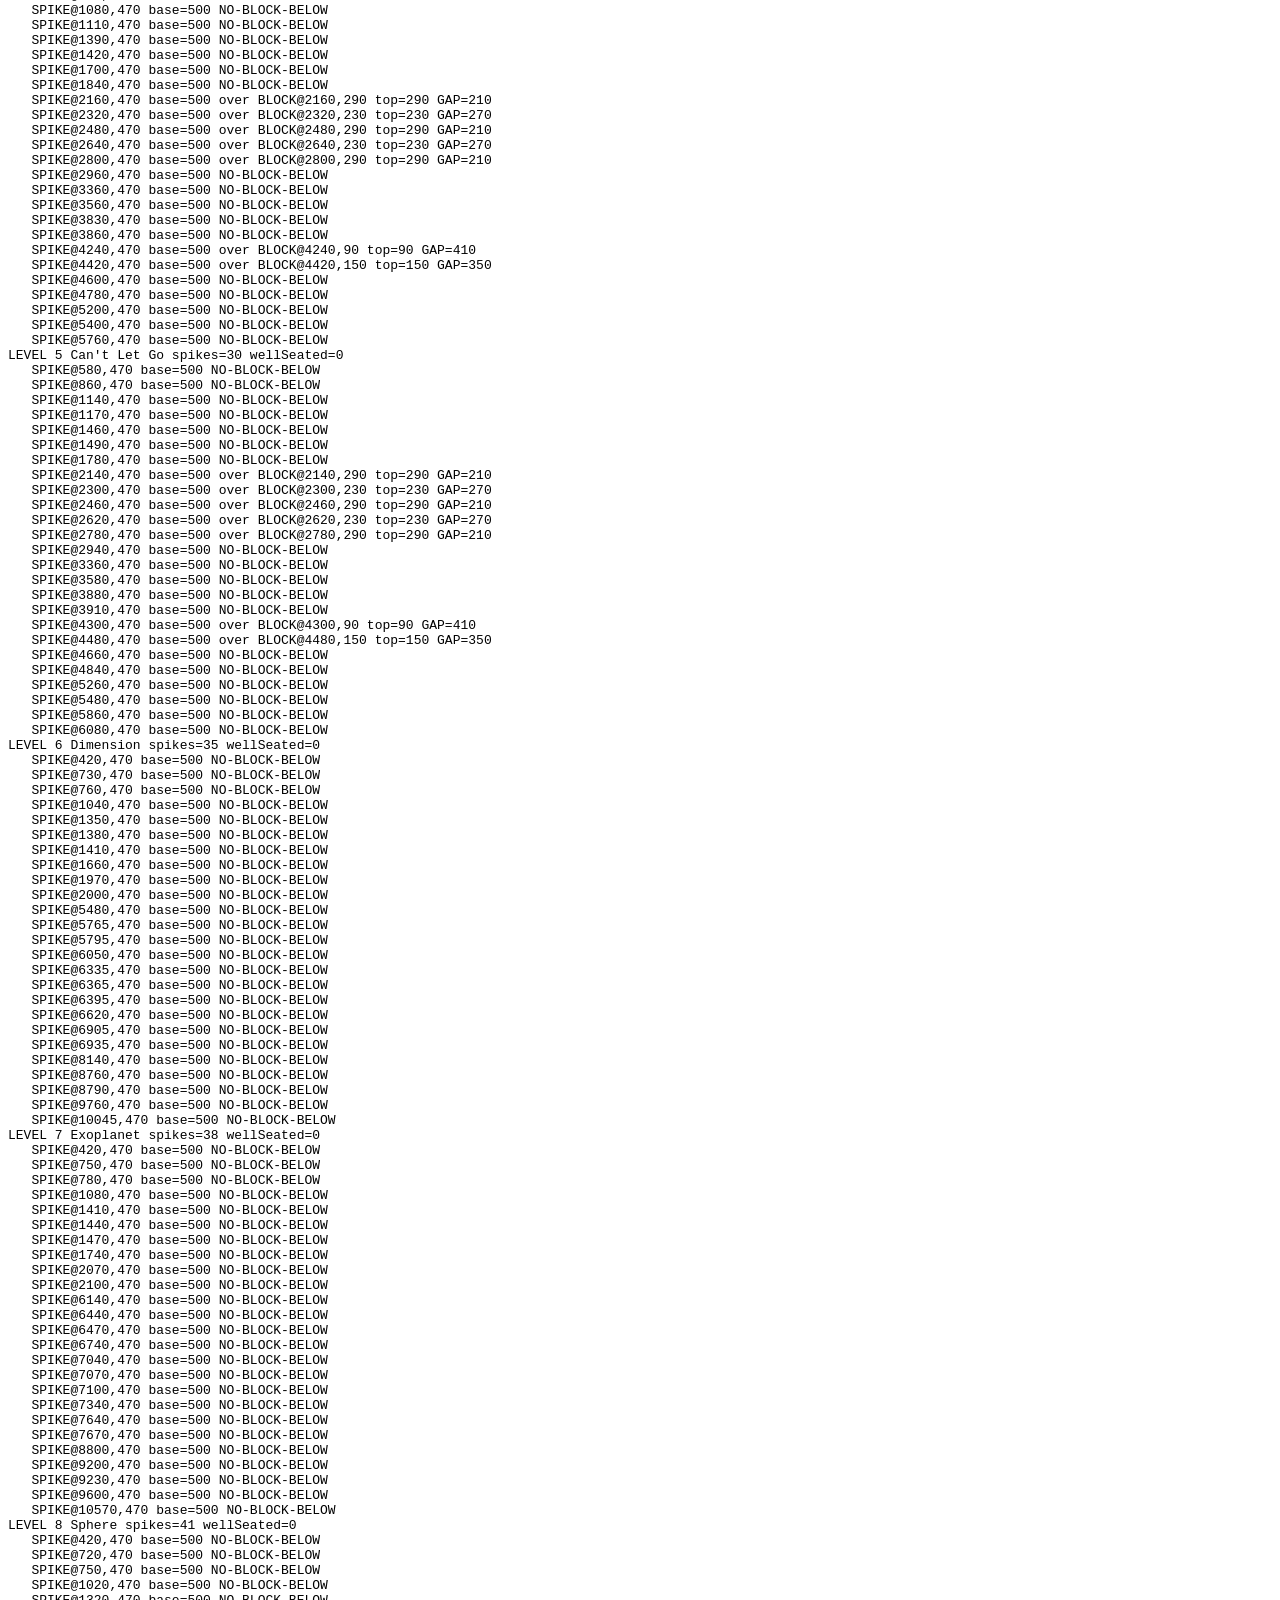
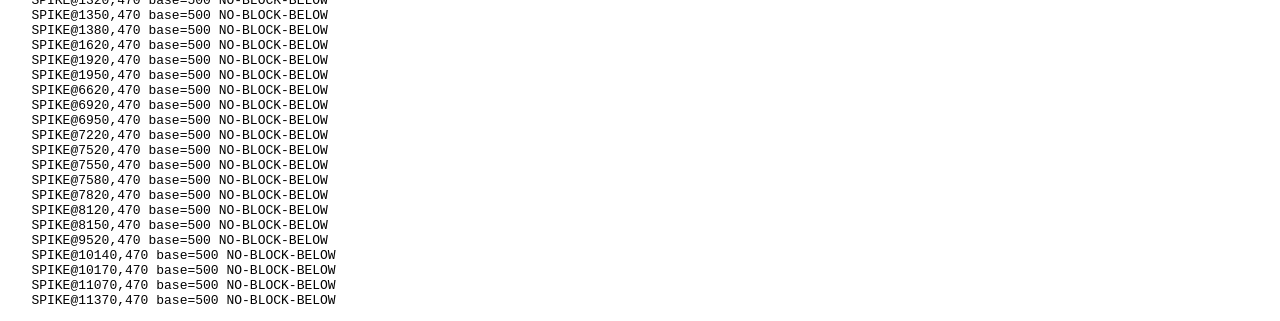
<file: scan_spikes.html>
<!DOCTYPE html><html><head><meta charset="utf-8"></head><body><pre id="out"></pre>
<script src="levelData.js"></script>
<script>
// For each spike, find the block directly beneath (largest block-top <= spike center-y,
// horizontally overlapping the spike's x). Report vertical offset of spike base vs block top.
// Here obj.y is TOP-LEFT. A spike's "base" = obj.y + obj.size. A block's "top" = block.y.
// Correct: base sits ~on block top => offset = base - blockTop, small (~0..2).
var out=[];
for(var li=0; li<LEVELS.length; li++){
  var L=LEVELS[li];
  var issues=[];
  var total=0, ok=0;
  L.objects.forEach(function(sp){
    if(sp.type!=='SPIKE') return;
    total++;
    var base=sp.y+sp.size;           // spike bottom
    var sx=sp.x, sxc=sp.x+sp.size;
    var best=null, bestGap=1e9;
    for(var i=0;i<L.objects.length;i++){
      var b=L.objects[i];
      if(b.type!=='BLOCK') continue;
      if(b.x>=sxc || b.x+b.size<=sx) continue;       // horizontal overlap
      if(b.y>=base) continue;                          // only blocks whose top is at/above spike base
      var gap=base-b.y;                                // block top BELOW spike base? gap=base-bTop
      if(gap>=0 && gap<bestGap){ bestGap=gap; best=b; }
    }
    if(best && bestGap>=0){
      if(bestGap<=2) ok++;
      else issues.push('SPIKE@'+Math.round(sp.x)+','+Math.round(sp.y)+' base='+Math.round(base)+' over BLOCK@'+Math.round(best.x)+','+Math.round(best.y)+' top='+Math.round(best.y)+' GAP='+Math.round(bestGap));
    } else {
      issues.push('SPIKE@'+Math.round(sp.x)+','+Math.round(sp.y)+' base='+Math.round(base)+' NO-BLOCK-BELOW');
    }
  });
  out.push('LEVEL '+li+' '+L.name+' spikes='+total+' wellSeated='+ok);
  issues.slice(0,25).forEach(function(s){ out.push('   '+s); });
}
document.getElementById('out').textContent=out.join('\n');
</script></body></html>
</file>
<file: style.css>
:root {
    --neon-blue: #00f3ff;
    --neon-pink: #ff00ff;
    --neon-purple: #9400d3;
    --neon-green: #39ff14;
    --bg-dark: #0a0a0a;
    --ui-glass: rgba(255, 255, 255, 0.1);
    --text: #ffffff;
}

* {
    margin: 0;
    padding: 0;
    box-sizing: border-box;
    font-family: 'Segoe UI', Roboto, Helvetica, Arial, sans-serif;
    user-select: none;
}

body, html {
    width: 100%;
    height: 100%;
    height: 100dvh;
    overflow: hidden;
    background-color: var(--bg-dark);
    color: white;
    -webkit-overflow-scrolling: none;
}

#game-container {
    position: relative;
    width: 100vw;
    height: 100vh;
    height: 100dvh;
    display: flex;
    justify-content: center;
    align-items: center;
}

#gameCanvas {
    position: absolute;
    top: 0;
    left: 0;
    width: 100%;
    height: 100%;
    background: linear-gradient(180deg, #111 0%, #000 100%);
    touch-action: none;
    -webkit-touch-callout: none;
    -webkit-user-select: none;
    pointer-events: none;
}

/* UI Elements */
.overlay {
    position: absolute;
    top: 0;
    left: 0;
    width: 100%;
    height: 100%;
    display: flex;
    flex-direction: column;
    justify-content: center;
    align-items: center;
    background: var(--bg-dark);
    z-index: 100;
    transition: opacity 0.3s ease;
    overflow-y: auto;
    overflow-x: hidden;
}

.hidden {
    opacity: 0;
    pointer-events: none;
    display: none !important;
}

h1 {
    font-size: clamp(2rem, 8vw, 4rem);
    color: var(--neon-blue);
    text-shadow: 0 0 20px var(--neon-blue);
    letter-spacing: 10px;
    margin-bottom: 1.5rem;
    animation: pulse 2s infinite alternate;
}

@keyframes pulse {
    from { text-shadow: 0 0 10px var(--neon-blue); }
    to { text-shadow: 0 0 30px var(--neon-blue), 0 0 50px var(--neon-blue); }
}

.menu-buttons button {
    padding: 15px 40px;
    font-size: 1.5rem;
    background: transparent;
    border: 2px solid var(--neon-pink);
    color: var(--neon-pink);
    border-radius: 5px;
    cursor: pointer;
    transition: all 0.3s ease;
    margin: 10px;
    min-height: 48px;
    min-width: 48px;
    touch-action: manipulation;
}

.menu-buttons button:hover {
    background: var(--neon-pink);
    color: white;
    box-shadow: 0 0 20px var(--neon-pink);
}

button:focus-visible, select:focus-visible, a:focus-visible {
    outline: 2px solid var(--neon-blue);
    outline-offset: 2px;
}

/* Song Selector */
.song-selector-row {
    display: flex;
    align-items: center;
    gap: 12px;
    margin-bottom: 30px;
    background: #14141f;
    border: 2px solid var(--neon-blue);
    border-radius: 8px;
    padding: 10px 18px;
}

.song-selector-row label {
    font-size: 1.1rem;
    color: var(--neon-blue);
    letter-spacing: 3px;
    font-weight: bold;
}

#song-selector {
    background: #0a0a12;
    color: white;
    border: 1px solid rgba(255, 255, 255, 0.3);
    border-radius: 4px;
    padding: 8px 12px;
    font-size: 1rem;
    min-width: 220px;
    cursor: pointer;
    touch-action: manipulation;
    user-select: auto;
    -webkit-user-select: auto;
}

#song-selector option {
    background: #0a0a12;
    color: white;
    user-select: auto;
    -webkit-user-select: auto;
    pointer-events: auto;
}

/* Level Menu */
.menu-topbar {
    position: relative;
    top: auto;
    left: auto;
    width: 100%;
    display: flex;
    align-items: center;
    justify-content: center;
    padding: 20px;
    background: var(--bg-dark);
    flex-shrink: 0;
}

#exit-levels-btn {
    position: absolute;
    left: 20px;
    top: 20px;
    padding: 10px 20px;
    font-size: 1rem;
    background: transparent;
    border: 2px solid var(--neon-blue);
    color: var(--neon-blue);
    border-radius: 5px;
    cursor: pointer;
    transition: all 0.3s ease;
    touch-action: manipulation;
}

#exit-levels-btn:hover {
    background: var(--neon-blue);
    color: white;
}

#level-menu h1 {
    font-size: clamp(1.8rem, 7vw, 3.5rem);
    margin: 0;
}

#level-menu {
    justify-content: flex-start;
    padding-top: 0;
}

#level-grid {
    display: grid;
    grid-template-columns: repeat(auto-fill, minmax(200px, 1fr));
    gap: 20px;
    width: min(900px, 90%);
    max-height: 70vh;
    overflow-y: auto;
    padding: 20px 0;
}

.level-card {
    background: #14141f;
    border: 3px solid var(--neon-blue);
    border-radius: 12px;
    padding: 20px 20px 14px;
    text-align: center;
    cursor: pointer;
    transition: transform 0.2s ease, box-shadow 0.2s ease;
    touch-action: manipulation;
}

.level-card:hover {
    transform: scale(1.05);
    box-shadow: 0 0 25px var(--neon-blue);
}

.level-face {
    display: flex;
    justify-content: center;
    align-items: center;
    height: 54px;
    margin-bottom: 4px;
}

.level-name {
    font-size: 1.2rem;
    margin-top: 8px;
    color: white;
    font-weight: bold;
    letter-spacing: 1px;
}

.level-diff {
    font-size: 1rem;
    margin-top: 6px;
    font-weight: bold;
    letter-spacing: 2px;
}

.level-stars {
    font-size: 1.1rem;
    margin-top: 8px;
    color: #ffd700;
}

.level-check {
    margin-left: 8px;
    color: var(--neon-green);
    font-weight: bold;
    text-shadow: 0 0 8px var(--neon-green);
}

/* Currency Display */
.currency-display {
    position: absolute;
    top: 20px;
    right: 20px;
    padding: 8px 16px;
    font-size: 1.1rem;
    font-weight: bold;
    color: var(--neon-pink);
    background: rgba(20, 20, 31, 0.85);
    border: 2px solid var(--neon-pink);
    border-radius: 8px;
    letter-spacing: 1px;
    box-shadow: 0 0 15px rgba(255, 0, 255, 0.25);
}

#main-menu .currency-display {
    position: static;
    align-self: flex-end;
    margin: 20px;
}

/* Back buttons for Customize / Shop */
#customize-back-btn, #shop-back-btn {
    position: absolute;
    left: 20px;
    top: 20px;
    padding: 10px 20px;
    font-size: 1rem;
    background: transparent;
    border: 2px solid var(--neon-blue);
    color: var(--neon-blue);
    border-radius: 5px;
    cursor: pointer;
    transition: all 0.3s ease;
    touch-action: manipulation;
}

#customize-back-btn:hover, #shop-back-btn:hover {
    background: var(--neon-blue);
    color: white;
}

/* Tabs (Customize / Shop) */
.customize-tabs {
    display: flex;
    justify-content: center;
    gap: 12px;
    margin-top: 10px;
    margin-bottom: 20px;
}

.tab-btn {
    padding: 10px 24px;
    font-size: 1rem;
    background: transparent;
    border: 2px solid var(--neon-blue);
    color: var(--neon-blue);
    border-radius: 6px;
    cursor: pointer;
    letter-spacing: 2px;
    transition: all 0.3s ease;
    touch-action: manipulation;
}

.tab-btn:hover {
    background: rgba(0, 243, 255, 0.15);
}

.tab-btn.active {
    background: var(--neon-blue);
    color: white;
    box-shadow: 0 0 15px var(--neon-blue);
}

/* Customize / Shop Grids */
#customize-grid, #shop-grid {
    display: grid;
    grid-template-columns: repeat(auto-fill, minmax(150px, 1fr));
    gap: 14px;
    width: min(900px, 90%);
    max-height: 60vh;
    overflow-y: auto;
}

#customize-menu, #shop-menu {
    justify-content: flex-start;
}

.cust-item, .shop-item {
    background: #14141f;
    border: 2px solid rgba(255, 255, 255, 0.25);
    border-radius: 10px;
    padding: 14px;
    text-align: center;
    cursor: pointer;
    transition: all 0.2s ease;
    touch-action: manipulation;
}

.cust-item:hover, .shop-item:hover {
    transform: scale(1.04);
    box-shadow: 0 0 15px rgba(255, 255, 255, 0.2);
}

.cust-item.owned, .shop-item.owned {
    border-color: var(--neon-green);
}

.cust-item.equipped {
    border-color: var(--neon-blue);
    box-shadow: 0 0 18px var(--neon-blue);
    background: #1a1a2e;
}

.cust-item.locked, .shop-item.locked {
    opacity: 0.55;
}

.cust-item .cust-item-name, .shop-item .cust-item-name {
    font-size: 0.9rem;
    font-weight: bold;
    margin-top: 6px;
    color: #fff;
    text-shadow: 0 0 3px rgba(255, 255, 255, 0.6);
}

.cust-item.locked .cust-item-name, .shop-item.locked .cust-item-name {
    color: #ddd;
    text-shadow: none;
}

.cust-item .cust-item-cost, .shop-item .cust-item-cost {
    font-size: 0.85rem;
    color: #fff;
    font-weight: bold;
    margin-top: 4px;
}

.cust-item.locked .cust-item-cost, .shop-item.locked .cust-item-cost {
    color: #aaa;
}

.cust-item.equipped .cust-item-cost {
    color: var(--neon-blue);
}

.shop-item.buyable {
    border-color: #ffd700;
    box-shadow: 0 0 12px rgba(255, 215, 0, 0.3);
}

.cust-icon {
    display: flex;
    justify-content: center;
    align-items: center;
    height: 40px;
}

/* Flash Message */
#flash-msg {
    position: fixed;
    top: 50%;
    left: 50%;
    transform: translate(-50%, -50%);
    padding: 14px 30px;
    font-size: 1.3rem;
    font-weight: bold;
    letter-spacing: 2px;
    color: white;
    background: rgba(10, 10, 20, 0.92);
    border: 2px solid var(--neon-blue);
    border-radius: 8px;
    box-shadow: 0 0 30px var(--neon-blue);
    z-index: 500;
    pointer-events: none;
    text-align: center;
}

/* Panel Overlays (Game Over / Complete / Exit) */
.panel {
    background: #14141f;
    border: 3px solid var(--neon-pink);
    border-radius: 12px;
    padding: clamp(20px, 5vw, 40px) clamp(20px, 5vw, 60px);
    text-align: center;
    box-shadow: 0 0 40px rgba(255, 0, 255, 0.3);
}

.panel h2 {
    font-size: clamp(1.5rem, 6vw, 2.5rem);
    color: var(--neon-pink);
    text-shadow: 0 0 20px var(--neon-pink);
    margin-bottom: 20px;
}

#attempt-display {
    font-size: 1.3rem;
    color: var(--neon-blue);
    margin-bottom: 20px;
}

#complete-stars {
    font-size: 2.5rem;
    color: #ffd700;
    text-shadow: 0 0 15px #ffd700;
    margin-bottom: 10px;
}

#complete-progress {
    font-size: 1.8rem;
    color: var(--neon-green);
    margin-bottom: 10px;
}

.sub-note {
    font-size: 1rem;
    color: var(--neon-green);
    margin-bottom: 20px;
    letter-spacing: 2px;
}

/* HUD */
#hud {
    position: absolute;
    top: 20px;
    width: 100%;
    display: flex;
    flex-direction: column;
    align-items: center;
    pointer-events: none;
}

#mute-btn {
    position: absolute;
    right: 20px;
    top: 20px;
    padding: 8px 16px;
    font-size: 0.9rem;
    background: transparent;
    border: 2px solid var(--neon-blue);
    color: var(--neon-blue);
    border-radius: 5px;
    cursor: pointer;
    pointer-events: auto;
    touch-action: manipulation;
}

#mute-btn:hover {
    background: var(--neon-blue);
    color: white;
}

#progress-container {
    width: 60%;
    height: 8px;
    background: rgba(255, 255, 255, 0.2);
    border-radius: 4px;
    overflow: hidden;
}

#progress-bar {
    width: 0%;
    height: 100%;
    background: var(--neon-pink);
    box-shadow: 0 0 10px var(--neon-pink);
}

#score {
    font-size: 1.2rem;
    margin-top: 5px;
    text-shadow: 0 0 5px white;
}
/* Feedback form overlay */
.feedback-panel {
    width: min(90vw, 640px);
    max-height: 88vh;
    overflow-y: auto;
}
.feedback-note {
    color: var(--text);
    opacity: 0.85;
    margin: 0 0 20px;
    line-height: 1.5;
}
.feedback-frame-wrap {
    width: 100%;
    height: min(58vh, 500px);
    margin-bottom: 14px;
    background: #ffffff;
    border: 2px solid var(--neon-blue);
    border-radius: 8px;
    overflow: hidden;
}
.feedback-frame {
    display: block;
    width: 100%;
    height: 100%;
    border: 0;
    background: #ffffff;
}
.feedback-open {
    display: block;
    text-decoration: none;
    text-align: center;
    padding: 16px 20px;
    margin-bottom: 20px;
    border: 2px solid var(--neon-blue);
    border-radius: 8px;
    color: var(--text);
    background: rgba(0, 84, 255, 0.12);
    font-weight: bold;
    letter-spacing: 2px;
    transition: background 0.2s, box-shadow 0.2s;
}
.feedback-open:hover {
    background: rgba(0, 84, 255, 0.28);
    box-shadow: 0 0 18px var(--neon-blue);
}

/* ===== Responsive ===== */
@media (max-width: 600px) {
    h1 {
        font-size: clamp(1.4rem, 6vw, 2.5rem);
        letter-spacing: 4px;
        margin-bottom: 1rem;
    }

    .menu-buttons {
        display: flex;
        flex-direction: column;
        align-items: center;
        width: 100%;
        padding: 0 16px;
    }

    .menu-buttons button {
        width: 100%;
        max-width: 280px;
        padding: 12px 20px;
        font-size: 1.1rem;
        margin: 6px 0;
    }

    .song-selector-row {
        flex-direction: column;
        gap: 8px;
        margin: 0 16px 20px;
        padding: 10px 14px;
        width: calc(100% - 32px);
    }

    #song-selector {
        width: 100%;
        min-width: 0;
        font-size: 0.95rem;
    }

    .menu-topbar {
        flex-wrap: wrap;
        gap: 8px;
        padding: 12px 10px;
    }

    .menu-topbar h1 {
        font-size: clamp(1.2rem, 5vw, 2rem);
        letter-spacing: 3px;
    }

    #exit-levels-btn,
    #customize-back-btn,
    #shop-back-btn {
        position: static;
        padding: 8px 12px;
        font-size: 0.85rem;
    }

    #level-grid {
        grid-template-columns: repeat(auto-fill, minmax(140px, 1fr));
        gap: 12px;
        width: 94%;
        max-height: 65vh;
    }

    .level-card {
        padding: 14px 10px 10px;
    }

    .level-name {
        font-size: 1rem;
    }

    .level-diff {
        font-size: 0.85rem;
    }

    #customize-grid,
    #shop-grid {
        grid-template-columns: repeat(auto-fill, minmax(110px, 1fr));
        gap: 10px;
        width: 94%;
        max-height: 55vh;
    }

    .cust-item, .shop-item {
        padding: 10px 6px;
    }

    .cust-item .cust-item-name,
    .shop-item .cust-item-name {
        font-size: 0.78rem;
    }

    .customize-tabs {
        gap: 6px;
        flex-wrap: wrap;
        justify-content: center;
        margin: 8px 10px 12px;
    }

    .tab-btn {
        padding: 8px 14px;
        font-size: 0.85rem;
        letter-spacing: 1px;
    }

    .panel {
        margin: 12px;
        padding: clamp(14px, 4vw, 28px) clamp(14px, 4vw, 24px);
    }

    .panel h2 {
        font-size: clamp(1.2rem, 5vw, 2rem);
        margin-bottom: 14px;
    }

    #attempt-display {
        font-size: 1.05rem;
        margin-bottom: 14px;
    }

    #complete-stars {
        font-size: 2rem;
    }

    #complete-progress {
        font-size: 1.4rem;
    }

    #progress-container {
        width: 50%;
        height: 6px;
    }

    #score {
        font-size: 1rem;
    }

    #mute-btn {
        right: 10px;
        top: 10px;
        padding: 6px 10px;
        font-size: 0.75rem;
    }

    .currency-display {
        font-size: 0.9rem;
        padding: 6px 10px;
        top: 10px;
        right: 10px;
    }

    #main-menu .currency-display {
        margin: 10px;
        font-size: 0.9rem;
    }

    .feedback-panel {
        width: 94vw;
    }

    .feedback-open {
        padding: 12px 14px;
        font-size: 0.9rem;
    }

    #flash-msg {
        font-size: 1rem;
        padding: 10px 20px;
        width: 80%;
    }
}

@media (max-width: 380px) {
    h1 {
        font-size: 1.3rem;
        letter-spacing: 2px;
    }

    .menu-buttons button {
        font-size: 1rem;
        padding: 10px 16px;
    }

    .song-selector-row label {
        font-size: 0.9rem;
        letter-spacing: 1px;
    }

    #song-selector {
        font-size: 0.85rem;
        padding: 6px 8px;
    }

    .menu-topbar h1 {
        font-size: 1.1rem;
    }

    #level-grid {
        grid-template-columns: repeat(auto-fill, minmax(120px, 1fr));
        gap: 8px;
    }

    .level-card {
        padding: 10px 6px 8px;
        border-width: 2px;
    }

    #customize-grid,
    #shop-grid {
        grid-template-columns: repeat(auto-fill, minmax(95px, 1fr));
        gap: 8px;
    }
}
</file>
<file: frame.css>
/* ==========================================================================
   PICTURE FRAME
   The game is rendered directly inside the frame — no iframe, no embedding.
   style.css still owns the game UI; this file only builds the "room" around
   it and re-sizes the game container to the frame instead of the viewport.
   ========================================================================== */

html,
body {
    height: 100%;
    overflow: hidden;
}

body {
    background:
        radial-gradient(140% 100% at 50% -10%, #1b1f2b 0%, #0d0f16 42%, #05060a 100%);
    display: flex;
    align-items: center;
    justify-content: center;
    padding: clamp(10px, 3vh, 38px);
}

/* soft gallery light falling from above */
body::before {
    content: "";
    position: fixed;
    inset: 0;
    pointer-events: none;
    background:
        radial-gradient(60% 42% at 50% 0%, rgba(0, 243, 255, .10), transparent 70%),
        radial-gradient(90% 60% at 50% 120%, rgba(148, 0, 211, .10), transparent 70%);
    z-index: 0;
}

.room {
    position: relative;
    z-index: 1;
    width: 100%;
    height: 100%;
    display: flex;
    align-items: center;
    justify-content: center;
}

.frame {
    margin: 0;
    display: flex;
    flex-direction: column;
    align-items: center;
    gap: clamp(10px, 1.6vh, 18px);
    width: min(1180px, 100%);
    height: 100%;
    max-height: 100%;
}

/* The moulding: layered metal, bevels, mitred corners and a cast shadow */
.frame__moulding {
    --mould: clamp(18px, 2.4vw, 36px);
    position: relative;
    flex: 1 1 auto;
    min-height: 0;
    width: 100%;
    padding: var(--mould);
    border-radius: 3px;
    background:
        linear-gradient(135deg,
            #3a4150 0%,
            #1c212b 16%,
            #0f1218 34%,
            #0a0c11 50%,
            #1a1f28 64%,
            #313846 82%,
            #12151c 100%);
    box-shadow:
        inset 0 1px 0 rgba(255, 255, 255, .20),
        inset 0 -1px 0 rgba(0, 0, 0, .75),
        inset 1px 0 0 rgba(255, 255, 255, .07),
        inset -1px 0 0 rgba(0, 0, 0, .65),
        0 0 0 1px #04050a,
        0 34px 64px -18px rgba(0, 0, 0, .9),
        0 0 110px -30px rgba(0, 243, 255, .28);
}

/* mitred corner seams — the detail that reads as "picture frame" */
.frame__moulding::before {
    content: "";
    position: absolute;
    inset: 0;
    border-radius: 3px;
    pointer-events: none;
    background:
        linear-gradient(135deg, transparent calc(50% - .5px), rgba(0, 0, 0, .55) 50%, transparent calc(50% + .5px)) left top / var(--mould) var(--mould) no-repeat,
        linear-gradient(225deg, transparent calc(50% - .5px), rgba(0, 0, 0, .55) 50%, transparent calc(50% + .5px)) right top / var(--mould) var(--mould) no-repeat,
        linear-gradient(45deg, transparent calc(50% - .5px), rgba(0, 0, 0, .55) 50%, transparent calc(50% + .5px)) left bottom / var(--mould) var(--mould) no-repeat,
        linear-gradient(315deg, transparent calc(50% - .5px), rgba(0, 0, 0, .55) 50%, transparent calc(50% + .5px)) right bottom / var(--mould) var(--mould) no-repeat;
    opacity: .9;
}

/* a thin catch-light on the inner lip of the moulding */
.frame__moulding::after {
    content: "";
    position: absolute;
    inset: calc(var(--mould) - 5px);
    border-radius: 2px;
    pointer-events: none;
    box-shadow:
        0 0 0 1px rgba(255, 255, 255, .10),
        0 0 24px -6px rgba(0, 243, 255, .35);
}

.frame__mat {
    position: relative;
    width: 100%;
    height: 100%;
    padding: clamp(6px, .9vw, 14px);
    background: #06070b;
    border-radius: 2px;
    box-shadow:
        inset 0 0 0 1px rgba(0, 243, 255, .22),
        inset 0 10px 30px -12px rgba(0, 0, 0, .9);
}

/* The game now fills the frame, not the window */
#game-container {
    width: 100%;
    height: 100%;
    overflow: hidden;
    border-radius: 1px;
    background: #000;
}

/* The game's title scales with the viewport, which is now the frame */
#main-menu h1 {
    font-size: clamp(1.7rem, 5.6vw, 3.4rem);
    letter-spacing: clamp(3px, .7vw, 10px);
    text-align: center;
}

/* Museum label under the frame */
.plaque {
    flex: 0 0 auto;
    display: flex;
    flex-direction: column;
    align-items: center;
    gap: 2px;
    padding: 7px 22px 8px;
    border-radius: 2px;
    background: linear-gradient(180deg, #2a2218 0%, #17120c 100%);
    border: 1px solid rgba(217, 201, 163, .22);
    box-shadow:
        inset 0 1px 0 rgba(255, 255, 255, .10),
        0 8px 18px -10px rgba(0, 0, 0, .9);
    font-family: ui-monospace, SFMono-Regular, Menlo, Consolas, monospace;
    color: #d9c9a3;
    text-align: center;
    white-space: nowrap;
}

.plaque__title {
    font-size: clamp(9px, .82vw, 11px);
    letter-spacing: .30em;
    text-indent: .30em;
}

.plaque__meta {
    font-size: clamp(8px, .68vw, 9.5px);
    letter-spacing: .14em;
    color: rgba(217, 201, 163, .55);
}

/* Small screens: drop the gallery, let the game keep its room */
@media (max-width: 860px), (max-height: 640px) {
    body {
        padding: 0;
    }

    .frame {
        gap: 0;
        width: 100%;
    }

    .frame__moulding {
        padding: 6px;
        border-radius: 0;
    }

    .frame__moulding::after {
        inset: 4px;
    }

    .frame__mat {
        padding: 0;
    }

    .plaque {
        display: none;
    }
}

@media (prefers-reduced-motion: reduce) {
    .frame__moulding,
    .plaque {
        transition: none;
    }
}
</file>
<file: ui.css>
/* ==========================================================================
   GAME UI LAYER
   Restyles the interface on top of style.css: arcade-cabinet surfaces,
   a single HUD cluster that protects the playfield, and compact result
   panels. Game logic and ids are untouched — this file only changes looks.
   ========================================================================== */

:root {
    --ui-font: "Chakra Petch", "Segoe UI", Roboto, Helvetica, Arial, sans-serif;
    --ui-mono: ui-monospace, SFMono-Regular, "SF Mono", Menlo, Consolas, monospace;

    --ui-text: #eef2ff;
    --ui-muted: rgba(238, 242, 255, .56);
    --ui-line: rgba(255, 255, 255, .12);
    --ui-surface: #10111b;

    --ui-cyan: #00f3ff;
    --ui-magenta: #ff2bd6;
    --ui-lime: #8dff3c;
    --ui-gold: #ffd166;
    --ui-danger: #ff4d6d;

    --ui-radius: 14px;
}

/* Chakra Petch for the interface, monospace for numbers and labels */
body,
body * {
    font-family: var(--ui-font);
}

/* ---------------------------------------------------------------- basics */

.eyebrow {
    margin: 0 0 10px;
    font-family: var(--ui-mono);
    font-size: .62rem;
    letter-spacing: .28em;
    text-transform: uppercase;
    color: var(--ui-muted);
}

.eyebrow--danger { color: var(--ui-danger); }
.eyebrow--success { color: var(--ui-lime); }

kbd {
    font-family: var(--ui-mono);
    font-size: .66rem;
    padding: 4px 8px;
    border: 1px solid var(--ui-line);
    border-bottom-width: 2px;
    border-radius: 6px;
    background: rgba(255, 255, 255, .05);
    color: var(--ui-text);
}

.btn {
    display: inline-flex;
    align-items: center;
    justify-content: center;
    border: 1px solid transparent;
    border-radius: 10px;
    padding: 12px 22px;
    font-size: .78rem;
    font-weight: 600;
    letter-spacing: .16em;
    text-transform: uppercase;
    text-decoration: none;
    cursor: pointer;
    transition: transform .15s ease, filter .15s ease, background .15s ease, border-color .15s ease;
    touch-action: manipulation;
}

.btn--primary {
    background: linear-gradient(180deg, #3cf8ff 0%, #00cfe4 100%);
    color: #04141b;
    box-shadow:
        0 0 0 1px rgba(0, 243, 255, .55),
        0 14px 34px -14px rgba(0, 243, 255, .75);
}

.btn--primary:hover {
    filter: brightness(1.07);
    transform: translateY(-1px);
}

.btn--primary:active { transform: translateY(0); }

.btn--ghost {
    background: rgba(255, 255, 255, .03);
    border-color: var(--ui-line);
    color: var(--ui-text);
}

.btn--ghost:hover {
    border-color: rgba(0, 243, 255, .55);
    background: rgba(0, 243, 255, .08);
}

.link-btn {
    margin-top: 14px;
    padding: 4px;
    background: none;
    border: 0;
    color: var(--ui-muted);
    font-size: .7rem;
    letter-spacing: .12em;
    text-decoration: underline;
    text-underline-offset: 3px;
    cursor: pointer;
}

.link-btn:hover { color: var(--ui-text); }

:focus-visible {
    outline: 2px solid var(--ui-cyan);
    outline-offset: 2px;
}

/* --------------------------------------------------------------- overlays */

.overlay {
    background:
        radial-gradient(120% 110% at 50% 0%, #12131f 0%, #08080f 55%, #05050a 100%);
    justify-content: safe center;
}

/* very light CRT texture — reads as arcade glass, not as noise */
.overlay::after {
    content: "";
    position: absolute;
    inset: 0;
    pointer-events: none;
    background: repeating-linear-gradient(
        180deg,
        rgba(255, 255, 255, .035) 0 1px,
        transparent 1px 3px
    );
    opacity: .45;
}

#main-menu,
#level-menu,
#customize-menu,
#shop-menu {
    padding: 0;
}

#level-menu,
#customize-menu,
#shop-menu {
    justify-content: flex-start;
}

/* ------------------------------------------------------------ main menu */

.mm {
    display: grid;
    grid-template-columns: minmax(0, 1.1fr) minmax(290px, .9fr);
    align-items: center;
    gap: clamp(20px, 4vw, 60px);
    width: min(940px, 92%);
}

#main-menu .mm__title {
    margin: 0 0 14px;
    font-size: clamp(2.3rem, 6.2vw, 4.4rem);
    line-height: .96;
    letter-spacing: .015em;
    color: #f4f9ff;
    text-shadow: 0 0 34px rgba(0, 243, 255, .22);
    animation: none;
}

#main-menu .mm__title span {
    display: block;
    color: var(--ui-cyan);
    text-shadow: 0 0 42px rgba(0, 243, 255, .55);
}

.mm__tag {
    max-width: 44ch;
    margin: 0 0 26px;
    font-size: .95rem;
    line-height: 1.6;
    color: var(--ui-muted);
}

#play-btn {
    padding: 15px 46px;
    font-size: .95rem;
}

.mm__hint {
    display: flex;
    align-items: center;
    gap: 7px;
    margin: 22px 0 0;
    font-size: .74rem;
    letter-spacing: .04em;
    color: var(--ui-muted);
}

.mm__hint span { margin-left: 4px; }

.mm__panel {
    display: flex;
    flex-direction: column;
    gap: 16px;
    padding: 20px;
    border: 1px solid var(--ui-line);
    border-radius: 18px;
    background: linear-gradient(180deg, rgba(255, 255, 255, .055), rgba(255, 255, 255, .012));
    box-shadow:
        inset 0 1px 0 rgba(255, 255, 255, .07),
        0 40px 70px -40px rgba(0, 0, 0, .95);
}

.mm__panel .currency-display {
    align-self: auto;
    justify-content: flex-end;
    margin: 0;
}

.mm__panel-head {
    display: flex;
    align-items: center;
    justify-content: space-between;
    gap: 12px;
    padding-bottom: 14px;
    border-bottom: 1px solid rgba(255, 255, 255, .07);
}

.mm__panel-label {
    font-family: var(--ui-mono);
    font-size: .6rem;
    letter-spacing: .24em;
    text-transform: uppercase;
    color: var(--ui-muted);
}

.mm__note {
    margin: 0;
    font-family: var(--ui-mono);
    font-size: .6rem;
    letter-spacing: .14em;
    text-transform: uppercase;
    color: rgba(238, 242, 255, .32);
}

/* ------------------------------------------------------------ currencies */

.currency-display {
    position: static;
    display: inline-flex;
    align-items: center;
    gap: 14px;
    padding: 7px 13px;
    border: 1px solid var(--ui-line);
    border-radius: 999px;
    background: rgba(255, 255, 255, .04);
    box-shadow: none;
    font-family: var(--ui-mono);
    font-size: .78rem;
    font-weight: 500;
    letter-spacing: .05em;
    color: var(--ui-text);
}

.cur {
    display: inline-flex;
    align-items: center;
    gap: 6px;
}

.cur__icon { font-size: .8rem; }
.cur--orbs .cur__icon { color: var(--ui-magenta); }
.cur--gems .cur__icon { color: var(--ui-cyan); }

/* -------------------------------------------------------------- song row */

.song-selector-row {
    display: flex;
    flex-direction: column;
    align-items: stretch;
    gap: 8px;
    margin: 0;
    padding: 0;
    border: 0;
    background: none;
}

.song-selector-row label {
    font-family: var(--ui-mono);
    font-size: .6rem;
    letter-spacing: .24em;
    text-align: left;
    color: var(--ui-muted);
}

#song-selector {
    width: 100%;
    min-width: 0;
    padding: 11px 12px;
    border: 1px solid var(--ui-line);
    border-radius: 10px;
    background: #0a0b13;
    color: var(--ui-text);
    font-size: .9rem;
    cursor: pointer;
}

#song-selector:hover { border-color: rgba(0, 243, 255, .4); }

/* --------------------------------------------------------------- buttons */

.menu-buttons {
    display: flex;
    flex-wrap: wrap;
    gap: 10px;
    justify-content: center;
    margin: 0;
}

.menu-buttons--stack { flex-direction: column; }
.menu-buttons--stack button { width: 100%; }

.menu-buttons button {
    margin: 0;
    padding: 12px 18px;
    border: 1px solid var(--ui-line);
    border-radius: 10px;
    background: rgba(255, 255, 255, .03);
    color: var(--ui-text);
    font-size: .76rem;
    font-weight: 600;
    letter-spacing: .14em;
    cursor: pointer;
    transition: background .15s ease, border-color .15s ease, transform .15s ease;
    touch-action: manipulation;
}

.menu-buttons button:hover {
    background: rgba(0, 243, 255, .08);
    border-color: rgba(0, 243, 255, .55);
    color: #fff;
    box-shadow: none;
    transform: translateY(-1px);
}

.menu-buttons button.btn--primary {
    background: linear-gradient(180deg, #3cf8ff 0%, #00cfe4 100%);
    border-color: transparent;
    color: #04141b;
    box-shadow: 0 14px 34px -14px rgba(0, 243, 255, .75);
}

.menu-buttons button.btn--primary:hover { filter: brightness(1.07); }

/* ------------------------------------------------------------ screen head */

.screen-head {
    position: relative;
    top: auto;
    left: auto;
    display: grid;
    grid-template-columns: 1fr auto 1fr;
    align-items: center;
    gap: 12px;
    width: 100%;
    padding: 13px clamp(12px, 2.4vw, 24px);
    border-bottom: 1px solid var(--ui-line);
    background: rgba(6, 7, 12, .55);
    backdrop-filter: blur(10px);
    flex-shrink: 0;
}

.screen-head .btn--ghost { justify-self: start; }

/* the old stylesheet pins these buttons to the corner; let the grid place them */
#exit-levels-btn,
#customize-back-btn,
#shop-back-btn {
    position: static;
    top: auto;
    left: auto;
    padding: 9px 14px;
    font-size: .68rem;
    letter-spacing: .14em;
}

.screen-head__title { text-align: center; }

.screen-head__title .eyebrow {
    margin: 0 0 2px;
    font-size: .55rem;
}

#level-menu .screen-head h1,
#customize-menu .screen-head h1,
#shop-menu .screen-head h1 {
    margin: 0;
    font-size: clamp(.95rem, 2.2vw, 1.35rem);
    letter-spacing: .2em;
    color: #f4f9ff;
    text-shadow: none;
    animation: none;
}

.screen-head .currency-display { justify-self: end; }

/* ------------------------------------------------------------------ grids */

#level-grid,
#customize-grid,
#shop-grid {
    flex: 1 1 auto;
    min-height: 0;
    width: min(960px, 94%);
    max-height: none;
    overflow-y: auto;
    align-content: safe center;
    align-items: stretch;
    padding: clamp(14px, 2.4vh, 26px) 0 24px;
}

#level-grid {
    grid-template-columns: repeat(auto-fill, minmax(240px, 1fr));
    gap: 18px;
}

#customize-grid,
#shop-grid {
    grid-template-columns: repeat(auto-fill, minmax(180px, 1fr));
    width: min(840px, 92%);
    gap: 14px;
}

/* ------------------------------------------------ card tiles & scrollbars */

.cust-icon {
    display: flex;
    align-items: center;
    justify-content: center;
    height: 68px;
}

.cust-icon svg {
    width: 64px;
    height: 64px;
}

/* thin, unobtrusive scrollbars inside the framed screens */
#level-grid::-webkit-scrollbar,
#customize-grid::-webkit-scrollbar,
#shop-grid::-webkit-scrollbar {
    width: 8px;
}

#level-grid::-webkit-scrollbar-thumb,
#customize-grid::-webkit-scrollbar-thumb,
#shop-grid::-webkit-scrollbar-thumb {
    background: rgba(255, 255, 255, .14);
    border-radius: 999px;
}

#level-grid::-webkit-scrollbar-track,
#customize-grid::-webkit-scrollbar-track,
#shop-grid::-webkit-scrollbar-track {
    background: transparent;
}

.level-card {
    position: relative;
    display: flex;
    flex-direction: column;
    align-items: center;
    gap: 6px;
    padding: 18px 16px 14px;
    border: 1px solid var(--ui-line);
    border-top: 2px solid var(--diff, var(--ui-cyan));
    border-radius: 14px;
    background: linear-gradient(180deg, rgba(255, 255, 255, .055), rgba(255, 255, 255, .012));
    text-align: center;
    cursor: pointer;
    transition: transform .16s ease, border-color .16s ease, box-shadow .16s ease;
}

.level-card:hover {
    transform: translateY(-3px);
    border-color: var(--diff, var(--ui-cyan));
    box-shadow: 0 22px 44px -28px rgba(0, 0, 0, .95);
}

.level-card__num {
    position: absolute;
    top: 10px;
    right: 12px;
    font-family: var(--ui-mono);
    font-size: .6rem;
    letter-spacing: .1em;
    color: rgba(238, 242, 255, .3);
}

.level-face {
    height: 50px;
    margin: 0;
}

.level-name {
    margin: 2px 0 0;
    font-size: 1.02rem;
    font-weight: 600;
    letter-spacing: .02em;
    color: #fff;
}

.level-meta {
    display: flex;
    align-items: center;
    gap: 10px;
    margin-top: auto;
    padding-top: 6px;
}

.level-diff {
    margin: 0;
    font-family: var(--ui-mono);
    font-size: .6rem;
    letter-spacing: .16em;
    text-transform: uppercase;
    color: var(--diff, var(--ui-cyan));
}

.level-stars {
    margin: 0;
    font-size: .78rem;
    letter-spacing: .08em;
    color: var(--ui-gold);
}

.level-check {
    position: absolute;
    top: 9px;
    left: 11px;
    display: inline-flex;
    align-items: center;
    justify-content: center;
    width: 18px;
    height: 18px;
    margin: 0;
    border-radius: 50%;
    background: rgba(141, 255, 60, .16);
    color: var(--ui-lime);
    font-size: .7rem;
    text-shadow: none;
}

.level-check:empty { display: none; }

/* ---------------------------------------------------------- tabs / shop */

.customize-tabs {
    display: flex;
    flex-wrap: wrap;
    gap: 6px;
    justify-content: center;
    margin: 0;
    padding: 14px 16px 0;
}

.tab-btn {
    padding: 8px 16px;
    border: 1px solid transparent;
    border-radius: 999px;
    background: rgba(255, 255, 255, .04);
    color: var(--ui-muted);
    font-size: .68rem;
    letter-spacing: .16em;
    text-transform: uppercase;
    cursor: pointer;
    transition: background .15s ease, color .15s ease, border-color .15s ease;
}

.tab-btn:hover { background: rgba(255, 255, 255, .07); color: #fff; }

.tab-btn.active {
    background: rgba(0, 243, 255, .14);
    border-color: rgba(0, 243, 255, .5);
    color: #d9feff;
    box-shadow: inset 0 0 22px -10px rgba(0, 243, 255, .8);
}

.cust-item,
.shop-item {
    border: 1px solid var(--ui-line);
    border-radius: 12px;
    background: linear-gradient(180deg, rgba(255, 255, 255, .05), rgba(255, 255, 255, .012));
    padding: 12px;
    transition: transform .15s ease, border-color .15s ease, box-shadow .15s ease;
}

.cust-item:hover,
.shop-item:hover {
    transform: translateY(-2px);
    box-shadow: 0 18px 36px -26px #000;
}

.cust-item.owned,
.shop-item.owned { border-color: rgba(141, 255, 60, .35); }

.cust-item.equipped {
    border-color: rgba(0, 243, 255, .65);
    background: linear-gradient(180deg, rgba(0, 243, 255, .1), rgba(255, 255, 255, .015));
    box-shadow: 0 0 0 1px rgba(0, 243, 255, .25);
}

.shop-item.buyable { border-color: rgba(255, 209, 102, .55); }
.cust-item.locked,
.shop-item.locked { opacity: .5; }

/* Item the player was sent here for */
.shop-item.flash-target {
    animation: shop-flash 1.5s ease;
}

@keyframes shop-flash {
    0%   { box-shadow: 0 0 0 2px #fff; }
    70%  { box-shadow: 0 0 0 2px rgba(255, 255, 255, 0); }
    100% { box-shadow: 0 0 0 2px rgba(255, 255, 255, 0); }
}

.cust-item .cust-item-name,
.shop-item .cust-item-name {
    margin-top: 8px;
    min-height: 2.1em;
    display: flex;
    align-items: center;
    justify-content: center;
    font-size: .8rem;
    font-weight: 600;
    letter-spacing: .04em;
    text-shadow: none;
}

.cust-item .cust-item-cost,
.shop-item .cust-item-cost {
    margin-top: 4px;
    font-family: var(--ui-mono);
    font-size: .62rem;
    letter-spacing: .1em;
    color: var(--ui-muted);
}

.cust-item.equipped .cust-item-cost { color: var(--ui-cyan); }

/* -------------------------------------------------------------------- HUD */

#hud {
    position: absolute;
    top: 0;
    left: 0;
    width: 100%;
    display: block;
    padding: 0;
    pointer-events: none;
}

#progress-container {
    position: absolute;
    top: 0;
    left: 0;
    width: 100%;
    height: 3px;
    border-radius: 0;
    background: rgba(255, 255, 255, .1);
    overflow: hidden;
}

#progress-bar {
    height: 100%;
    background: linear-gradient(90deg, var(--ui-cyan), var(--ui-magenta));
    box-shadow: 0 0 14px rgba(0, 243, 255, .8);
    transition: width .12s linear;
}

.hud__bar {
    display: flex;
    align-items: center;
    justify-content: space-between;
    width: 100%;
    padding: 12px 14px;
}

#score {
    margin: 0;
    padding: 5px 11px;
    border: 1px solid var(--ui-line);
    border-radius: 999px;
    background: rgba(5, 6, 10, .55);
    font-family: var(--ui-mono);
    font-size: .68rem;
    letter-spacing: .08em;
    color: #cfe9ff;
    text-shadow: none;
}

#mute-btn {
    position: static;
    padding: 6px 12px;
    border: 1px solid var(--ui-line);
    border-radius: 999px;
    background: rgba(5, 6, 10, .55);
    color: var(--ui-muted);
    font-size: .62rem;
    letter-spacing: .12em;
    cursor: pointer;
    pointer-events: auto;
    touch-action: manipulation;
}

#mute-btn:hover {
    color: #fff;
    border-color: rgba(0, 243, 255, .5);
    background: rgba(0, 243, 255, .1);
}

/* ---------------------------------------------------------- result panels */

.overlay--result {
    background:
        radial-gradient(90% 90% at 50% 55%, rgba(8, 9, 16, .55) 0%, rgba(4, 4, 8, .9) 100%);
    backdrop-filter: blur(3px);
}

.panel--result {
    width: min(430px, 92%);
    padding: 24px 26px 18px;
    border: 1px solid var(--ui-line);
    border-radius: 18px;
    background: linear-gradient(180deg, #15161f 0%, #0b0c14 100%);
    box-shadow:
        inset 0 1px 0 rgba(255, 255, 255, .07),
        0 44px 90px -44px rgba(0, 0, 0, .95);
    text-align: center;
}

.panel--result h2 {
    margin: 0 0 8px;
    font-size: clamp(1.35rem, 3.4vw, 1.9rem);
    letter-spacing: .1em;
    color: #f4f9ff;
    text-shadow: none;
}

#game-over .panel--result h2 { color: #ffd9e2; }
#level-complete .panel--result h2 { color: #e6ffd6; }

#attempt-display {
    margin: 0 0 20px;
    font-family: var(--ui-mono);
    font-size: .68rem;
    letter-spacing: .16em;
    color: var(--ui-muted);
}

#complete-stars {
    margin: 4px 0 6px;
    font-size: 2rem;
    letter-spacing: .1em;
    color: var(--ui-gold);
    text-shadow: 0 0 22px rgba(255, 209, 102, .45);
}

#complete-progress {
    margin: 0 0 8px;
    font-family: var(--ui-mono);
    font-size: 1.25rem;
    letter-spacing: .12em;
    color: var(--ui-lime);
}

.sub-note {
    margin: 0 0 18px;
    font-family: var(--ui-mono);
    font-size: .62rem;
    letter-spacing: .14em;
    color: var(--ui-lime);
}

.panel--result .menu-buttons { margin-top: 4px; }

/* ---------------------------------------------------------------- feedback */

.feedback-panel { width: min(430px, 92%); }

#feedback-overlay .panel--result h2 {
    font-size: clamp(1.15rem, 2.9vw, 1.4rem);
    letter-spacing: .08em;
}

.feedback-note {
    margin: 0 0 18px;
    font-size: .86rem;
    line-height: 1.6;
    color: var(--ui-muted);
    opacity: 1;
}

.feedback-open {
    display: flex;
    width: 100%;
    margin-bottom: 10px;
    padding: 13px 18px;
    border: 0;
    border-radius: 10px;
    font-size: .76rem;
    letter-spacing: .16em;
}

.feedback-open:hover { color: #04141b; }

/* ------------------------------------------------------------------ toast */

#flash-msg {
    top: 16px;
    left: 50%;
    transform: translateX(-50%);
    padding: 9px 16px;
    border: 1px solid rgba(0, 243, 255, .4);
    border-radius: 999px;
    background: rgba(8, 9, 16, .92);
    box-shadow: 0 14px 34px -18px #000;
    font-family: var(--ui-mono);
    font-size: .68rem;
    letter-spacing: .14em;
    color: #dff7ff;
}

/* ---------------------------------------------------------------- motion */

@keyframes ui-rise {
    from { opacity: 0; transform: translateY(10px); }
    to   { opacity: 1; transform: none; }
}

.mm,
.screen-head,
.panel--result {
    animation: ui-rise .32s ease both;
}

/* ----------------------------------------------------------- responsive */

@media (max-width: 860px) {
    .mm {
        grid-template-columns: 1fr;
        gap: 20px;
        width: min(560px, 92%);
        text-align: center;
    }

    .mm__lead {
        display: flex;
        flex-direction: column;
        align-items: center;
    }

    .mm__tag { max-width: 40ch; margin-bottom: 20px; }
    .mm__hint { justify-content: center; }
    .mm__panel { text-align: left; }

    #level-grid {
        grid-template-columns: repeat(auto-fill, minmax(160px, 1fr));
        gap: 14px;
    }

    #level-grid,
    #customize-grid,
    #shop-grid {
        width: 94%;
    }
}

@media (max-width: 620px) {
    #main-menu .mm__title { font-size: clamp(1.9rem, 10.5vw, 2.8rem); }
    .mm__tag { font-size: .84rem; }
    .mm__hint { flex-wrap: wrap; row-gap: 6px; }

    .screen-head {
        grid-template-columns: auto 1fr auto;
        gap: 8px;
        padding: 9px 10px;
    }

    .screen-head__title .eyebrow { display: none; }

    #level-menu .screen-head h1,
    #customize-menu .screen-head h1,
    #shop-menu .screen-head h1 {
        font-size: .82rem;
        letter-spacing: .12em;
    }

    .screen-head .btn--ghost {
        padding: 8px 10px;
        font-size: .62rem;
        letter-spacing: .1em;
    }

    .currency-display {
        gap: 10px;
        padding: 5px 9px;
        font-size: .68rem;
    }

    .menu-buttons button {
        padding: 11px 14px;
        font-size: .7rem;
    }

    #play-btn { padding: 13px 36px; font-size: .85rem; }

    .panel--result { padding: 20px 18px 14px; }
    .panel--result h2 { font-size: 1.25rem; }

    #complete-stars { font-size: 1.7rem; }

    #level-grid {
        grid-template-columns: repeat(2, minmax(0, 1fr));
        gap: 12px;
    }

    #customize-grid,
    #shop-grid {
        grid-template-columns: repeat(2, minmax(0, 1fr));
        gap: 10px;
    }

    .cust-item .cust-item-name,
    .shop-item .cust-item-name {
        font-size: .76rem;
        min-height: 2.1em;
        display: flex;
        align-items: center;
        justify-content: center;
    }

    .cust-icon {
        height: 62px;
    }

    .cust-icon svg {
        width: 56px;
        height: 56px;
    }
}

/* short landscape screens (phones on their side, small laptops) */
@media (max-height: 560px) and (min-width: 640px) {
    .mm {
        grid-template-columns: minmax(0, 1.05fr) minmax(250px, .95fr);
        align-items: center;
        gap: 22px;
        width: min(920px, 94%);
        text-align: left;
    }

    .mm__lead {
        display: block;
    }

    #main-menu .mm__title {
        font-size: clamp(1.55rem, 7vh, 2.4rem);
    }

    #main-menu .mm__title span {
        display: inline;
    }

    .mm__tag { display: none; }
    .mm__note { display: none; }
    .mm__hint { margin-top: 14px; justify-content: flex-start; }

    #play-btn { padding: 12px 38px; }

    .mm__panel {
        gap: 10px;
        padding: 14px;
    }

    .mm__panel-head { padding-bottom: 10px; }

    .mm__panel .currency-display { font-size: .7rem; }

    .song-selector-row label { font-size: .55rem; }

    #song-selector { padding: 9px 10px; font-size: .82rem; }

    .menu-buttons button { padding: 9px 12px; font-size: .68rem; }
}

@media (prefers-reduced-motion: reduce) {
    .mm,
    .screen-head,
    .panel--result {
        animation: none;
    }

    .btn,
    .menu-buttons button,
    .level-card,
    .cust-item,
    .shop-item,
    .tab-btn {
        transition: none;
    }

    .btn--primary:hover,
    .level-card:hover,
    .cust-item:hover,
    .shop-item:hover {
        transform: none;
    }

    #progress-bar { transition: none; }
}
</file>
